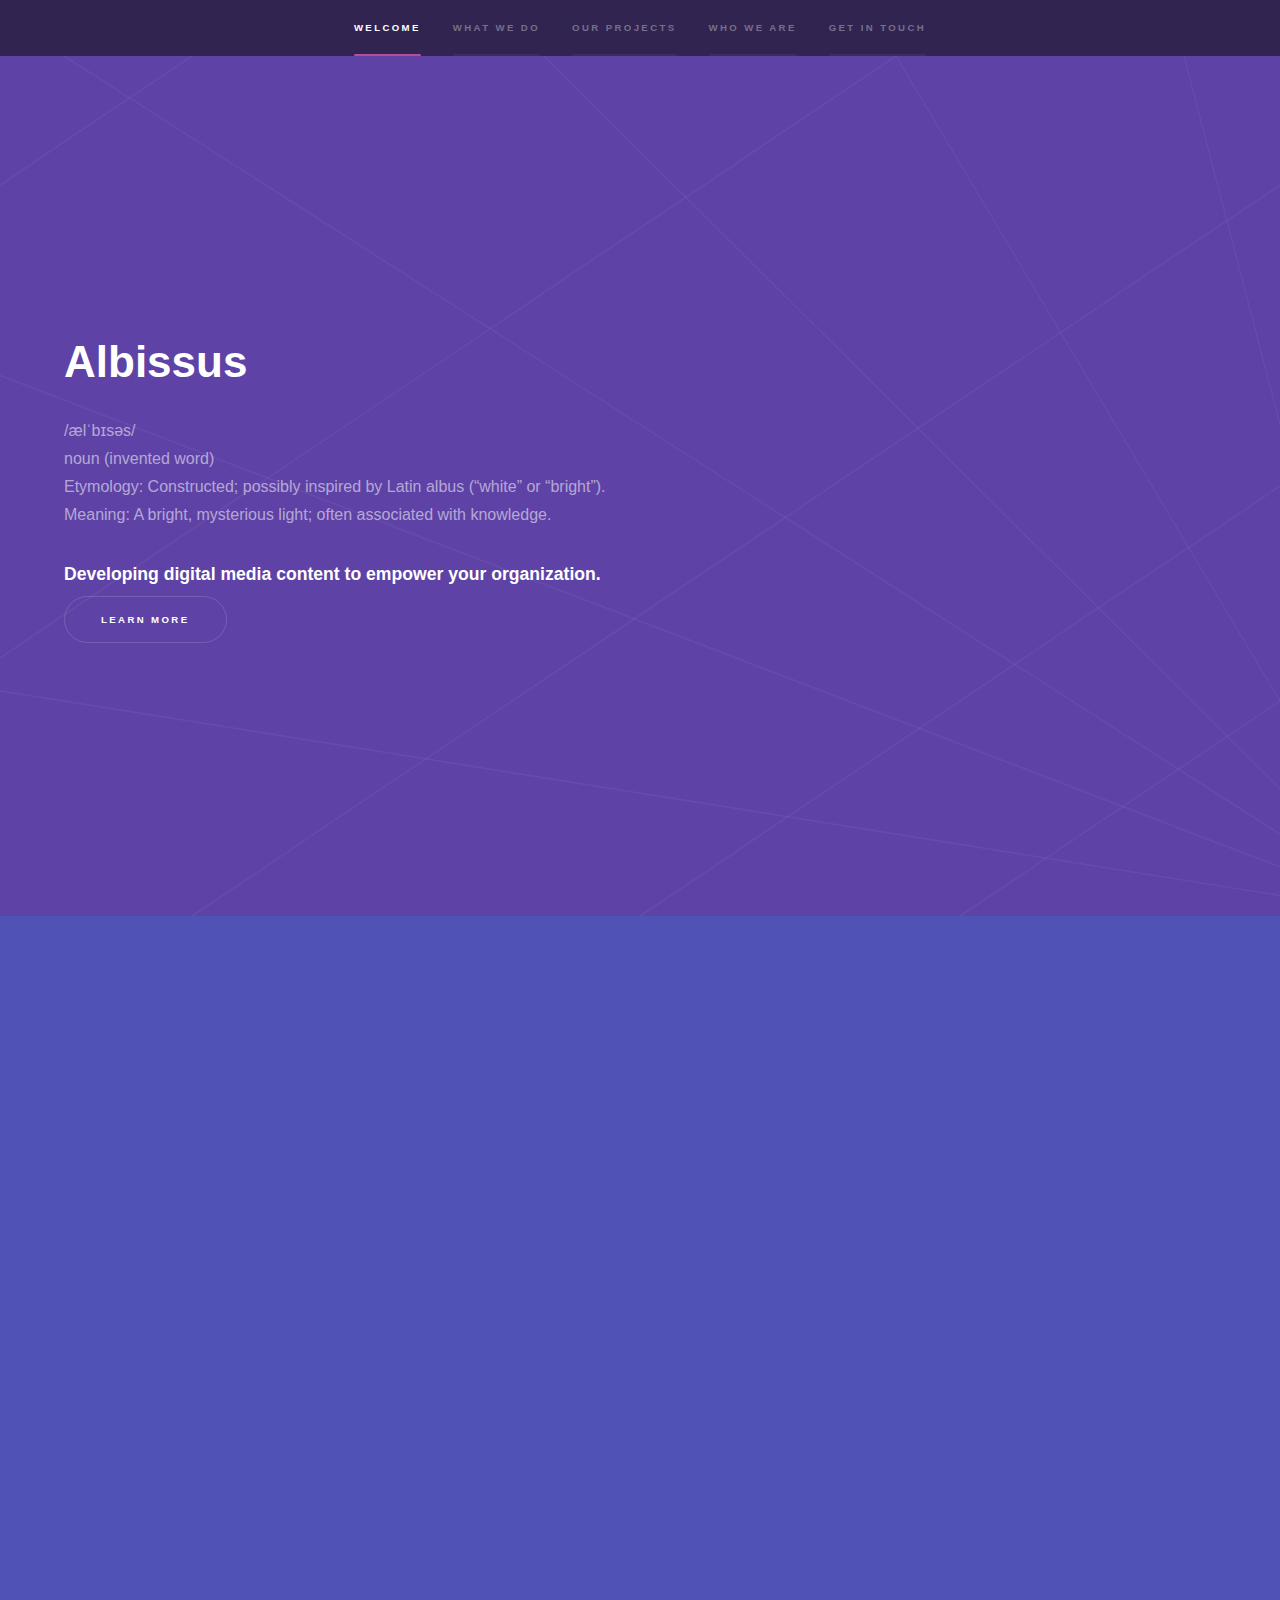
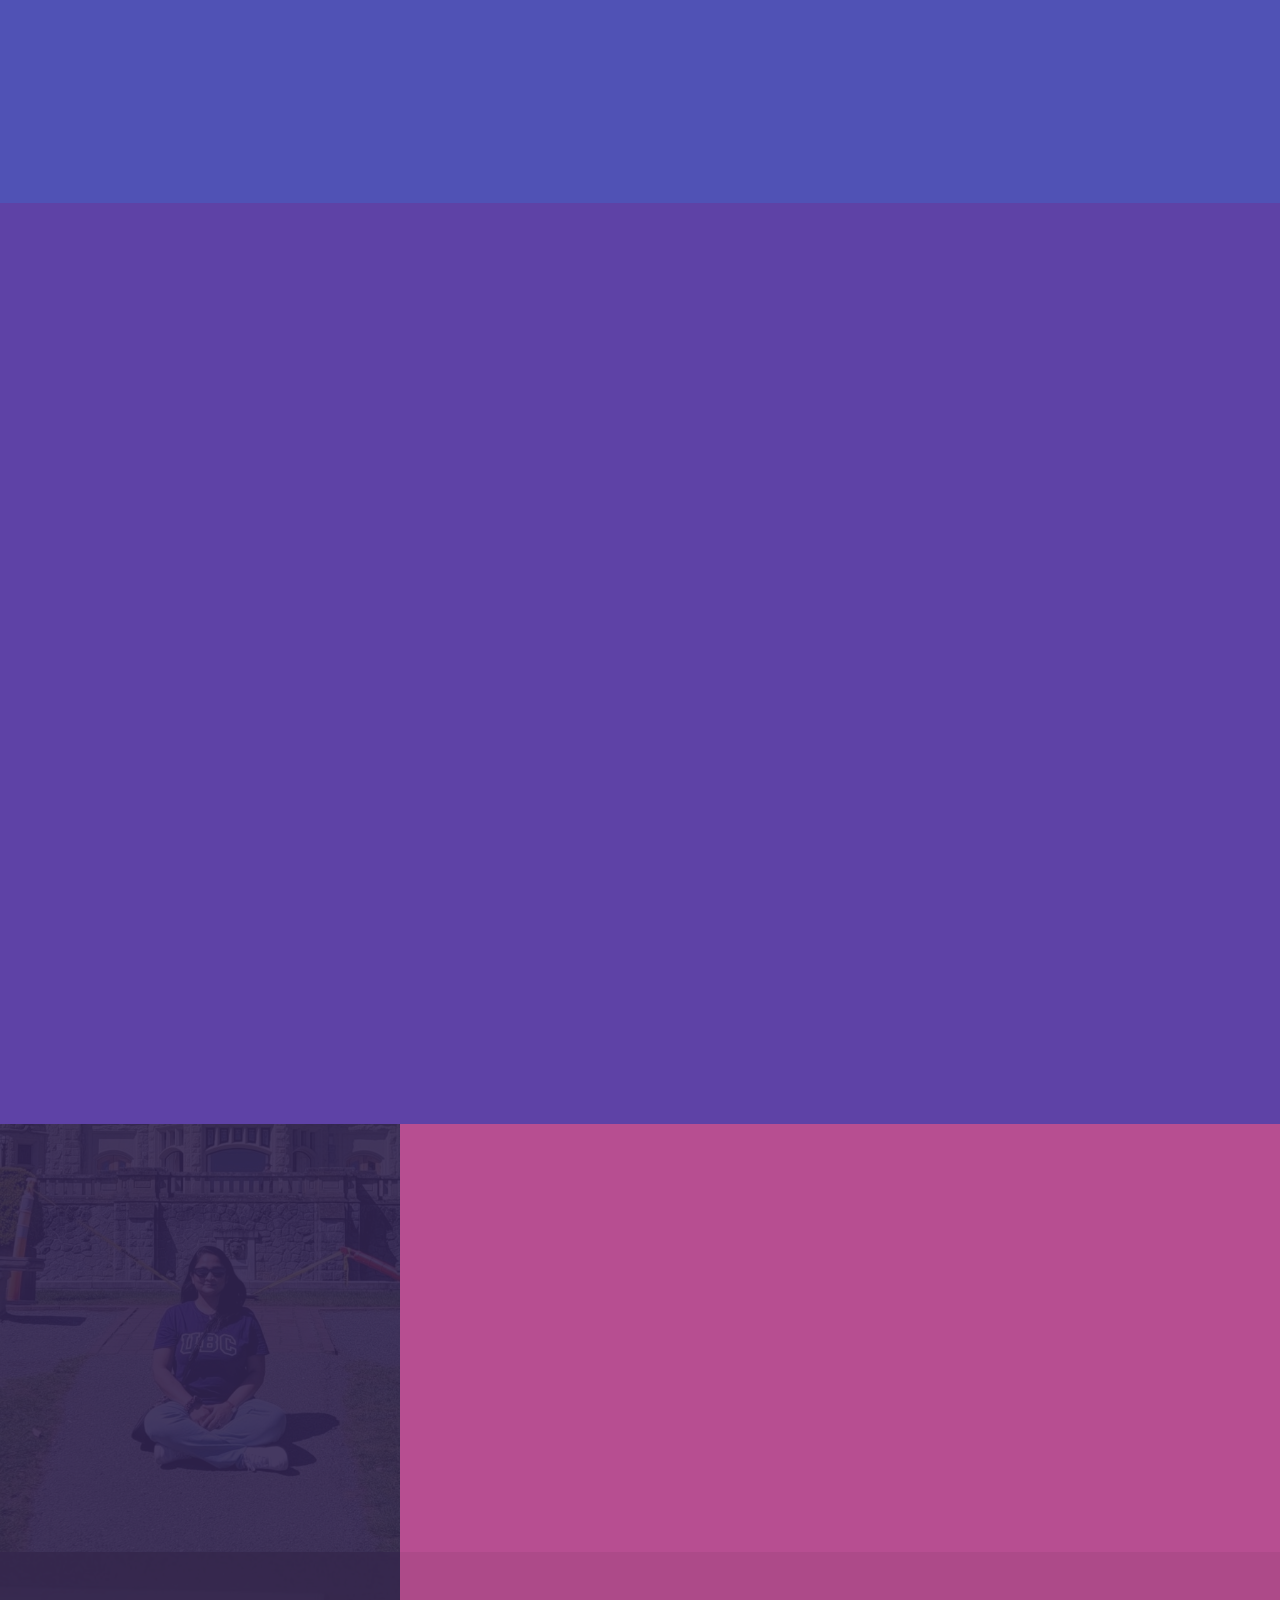
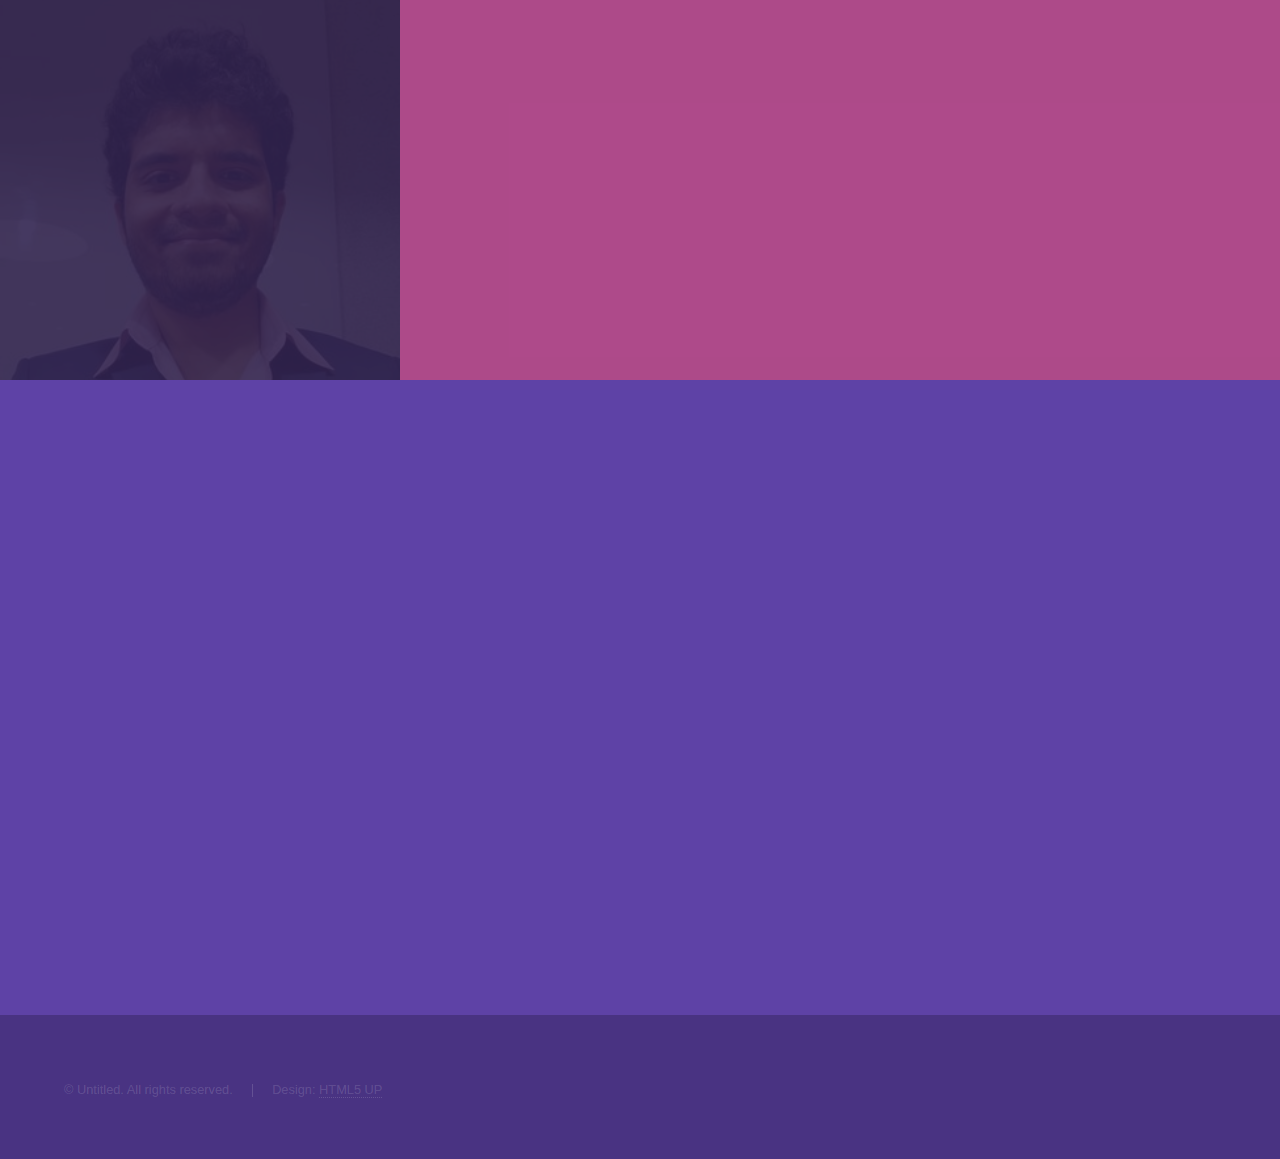
<file: index.html>
<!DOCTYPE HTML>
<!--
	Hyperspace by HTML5 UP
	html5up.net | @ajlkn
	Free for personal and commercial use under the CCA 3.0 license (html5up.net/license)
-->
<html>
	<head>
		<title>Albissus</title>
		<meta charset="utf-8" />
		<meta name="viewport" content="width=device-width, initial-scale=1, user-scalable=no" />
		<link rel="stylesheet" href="assets/css/main.css" />
		<noscript><link rel="stylesheet" href="assets/css/noscript.css" /></noscript>
	</head>
	<body class="is-preload">

		<!-- Sidebar -->
			<section id="sidebar">
				<div class="inner">
					<nav>
						<ul>
							<li><a href="#intro">Welcome</a></li>
							<li><a href="#one">What we do</a></li>
							<li><a href="#two">Our Projects</a></li>
							<li><a href="#three">Who we are</a></li>
							<li><a href="#four">Get in touch</a></li>
						</ul>
					</nav>
				</div>
			</section>

		<!-- Wrapper -->
			<div id="wrapper">

				<!-- Intro -->
					<section id="intro" class="wrapper style1 fullscreen fade-up">
						<div class="inner">
							<h1>Albissus</h1>
							<p>
								/ælˈbɪsəs/ <br>
								noun (invented word) <br>
								Etymology: Constructed; possibly inspired by Latin albus (“white” or “bright”). <br>
								Meaning: A bright, mysterious light; often associated with knowledge. <br>
							</p>

							<h3>Developing digital media content to empower your organization.</h3>
							<ul class="actions">
								<li><a href="#one" class="button scrolly">Learn more</a></li>
							</ul>
						</div>
					</section>

	
				<section id="one" class="wrapper style2 fade-up">
					<div class="inner">
						<h1>What we do</h1>
						<p>We provide a range of services to support your organization's digital media goals. Get in touch to see how we can help take you to the next level!.</p>
						<div class="features">
							<section>
								<span>
									<a class="image"><img src="images/icons8-oculus-rift-100.png" alt="" data-position="top center" /></a>
								</span>
								<h3>VR App Development</h3>
								<p>Phasellus convallis elit id ullam corper amet et pulvinar. Duis aliquam turpis mauris, sed ultricies erat dapibus.</p>
							</section>
							<section>
								<span>
									<a class="image"><img src="images/icons8-web-100.png" alt="" data-position="top center" /></a>
								</span>
								<h3>3D Web App Development</h3>
								<p>Phasellus convallis elit id ullam corper amet et pulvinar. Duis aliquam turpis mauris, sed ultricies erat dapibus.</p>
							</section>
							<section>
								<span>
									<a class="image"><img src="images/icons8-teach-100.png" alt="" data-position="top center" /></a>
								</span>
								<h3>Education</h3>
								<p>Phasellus convallis elit id ullam corper amet et pulvinar. Duis aliquam turpis mauris, sed ultricies erat dapibus.</p>
							</section>
							<section>
								<span>
									<a class="image"><img src="images/icons8-video-100.png" alt="" data-position="top center" /></a>
								</span>
								<h3>Online Video Content</h3>
								<p>Phasellus convallis elit id ullam corper amet et pulvinar. Duis aliquam turpis mauris, sed ultricies erat dapibus.</p>
							</section>																				
							<!--
							<section>
								<span class="icon major fa-gem"></span>
								<h3>Aliquam urna dapibus</h3>
								<p>Phasellus convallis elit id ullam corper amet et pulvinar. Duis aliquam turpis mauris, sed ultricies erat dapibus.</p>
							</section>
							-->
						</div>
						<!--
						<ul class="actions">
							<li><a href="generic.html" class="button">Our Projects</a></li>
						</ul>
						-->

					</div>
				</section>

				<!-- Our Projects -->
				<section id="two" class="wrapper style1 fade-up">
					<div class="inner">
						<h1>Our Projects</h1>
						<p>We provide a range of services to support your organization's digital media goals. Get in touch to see how we can help take you to the next level!.</p>
						<div class="features">
							<section>
								<span>
									<a class="image"><img src="images/icons8-oculus-rift-100.png" alt="" data-position="top center" /></a>
								</span>
								<h3>VR App Development</h3>
								<p>Phasellus convallis elit id ullam corper amet et pulvinar. Duis aliquam turpis mauris, sed ultricies erat dapibus.</p>
							</section>																		
						</div>
						<div class="features">
							<section>
								<span>
									<a class="image"><img src="images/icons8-oculus-rift-100.png" alt="" data-position="top center" /></a>
								</span>
								<h3>VR App Development</h3>
								<p>Phasellus convallis elit id ullam corper amet et pulvinar. Duis aliquam turpis mauris, sed ultricies erat dapibus.</p>
							</section>																		
						</div>
						
					</div>
				</section>



				<section id="three" class="wrapper style3 spotlights">
					<section>
						<a href="#" class="image"><img src="images/tahsina.jpg" alt="" data-position="center center" /></a>
						<div class="content">
							<div class="inner">
								<h2>Tahsina Mahmud</h2>
								<h3>Chief Executive Officer</h3>
								<p>Tahsina brings a sharp legal foundation and hands-on experience in business operations, gained through 4 years in corporate law and working closely with startups and founders. At Albissus, she leads with a focus on strategic growth, lean execution, and building strong relationships across the ecosystem. Her background equips her to navigate complex challenges, streamline operations, and drive the company forward with clarity and intent.</p>
								<ul class="actions">
									<li>
										<a target="_blank" href="https://www.linkedin.com/in/tahsina-mahmud/">
											<i class="fab fa-linkedin fa-2x"></i>
										</a>
									</li>
								</ul>
							</div>
						</div>
					</section>

					<section>
						<a href="#" class="image"><img src="images/atif.jpg" alt="" data-position="top center" /></a>
						<div class="content">
							<div class="inner">
								<h2>Atif Mahmud</h2>
								<h3>Chief Technology Officer</h3>
								<p>Atif Mahmud is a VR/AR engineer and product leader with hands-on experience building immersive solutions for enterprise, education, and training. With a background in spatial computing and data-driven design, he combines technical depth with a strong focus on usability and analytics. At Albissus, he leads on product and innovation, translating complex ideas into impactful, human-centered experiences that solve real-world problems.</p>
								<ul class="actions">
									<li>
										<a target="_blank" href="https://www.linkedin.com/in/atifmmahmud/">
											<i class="fab fa-linkedin fa-2x"></i>
										</a>
									</li>
									<li>
										<a target="_blank" href="https://github.com/atifmmahmud">
											<i class="fab fa-github fa-2x"></i>
										</a>
									</li>
								</ul>
							</div>
						</div>
					</section>
				</section>

				<!-- Three -->
					<section id="four" class="wrapper style1 fade-up">
						<div class="inner">
							<h2>Get in touch</h2>
							<p>We provide a range of services to support your organization's digital media goals. Get in touch to see how we can help take you to the next level!</p>
							<div class="split style1">
								<section>
									<form method="post" action="#">
										<div class="fields">
											<div class="field half">
												<label for="name">Name</label>
												<input type="text" name="name" id="name" />
											</div>
											<div class="field half">
												<label for="email">Email</label>
												<input type="text" name="email" id="email" />
											</div>
											<div class="field">
												<label for="message">Message</label>
												<textarea name="message" id="message" rows="5"></textarea>
											</div>
										</div>
										<ul class="actions">
											<li><a href="" class="button submit">Send Message</a></li>
										</ul>
									</form>
								</section>
								<section>
									<ul class="contact">
										<li>
											<h3>Address</h3>
											<span>12345 Somewhere Road #654<br />
											Nashville, TN 00000-0000<br />
											USA</span>
										</li>
										<li>
											<h3>Email</h3>
											<a href="#">user@untitled.tld</a>
										</li>
										<li>
											<h3>Phone</h3>
											<span>(000) 000-0000</span>
										</li>
										<li>
											<h3>Social</h3>
											<ul class="icons">
												<li><a href="#" class="icon brands fa-twitter"><span class="label">Twitter</span></a></li>
												<li><a href="#" class="icon brands fa-facebook-f"><span class="label">Facebook</span></a></li>
												<li><a href="#" class="icon brands fa-github"><span class="label">GitHub</span></a></li>
												<li><a href="#" class="icon brands fa-instagram"><span class="label">Instagram</span></a></li>
												<li><a href="#" class="icon brands fa-linkedin-in"><span class="label">LinkedIn</span></a></li>
											</ul>
										</li>
									</ul>
								</section>
							</div>
						</div>
					</section>

			</div>

		<!-- Footer -->
			<footer id="footer" class="wrapper style1-alt">
				<div class="inner">
					<ul class="menu">
						<li>&copy; Untitled. All rights reserved.</li><li>Design: <a href="http://html5up.net">HTML5 UP</a></li>
					</ul>
				</div>
			</footer>

		<!-- Scripts -->
			<script src="assets/js/jquery.min.js"></script>
			<script src="assets/js/jquery.scrollex.min.js"></script>
			<script src="assets/js/jquery.scrolly.min.js"></script>
			<script src="assets/js/browser.min.js"></script>
			<script src="assets/js/breakpoints.min.js"></script>
			<script src="assets/js/util.js"></script>
			<script src="assets/js/main.js"></script>

	</body>
</html>
</file>
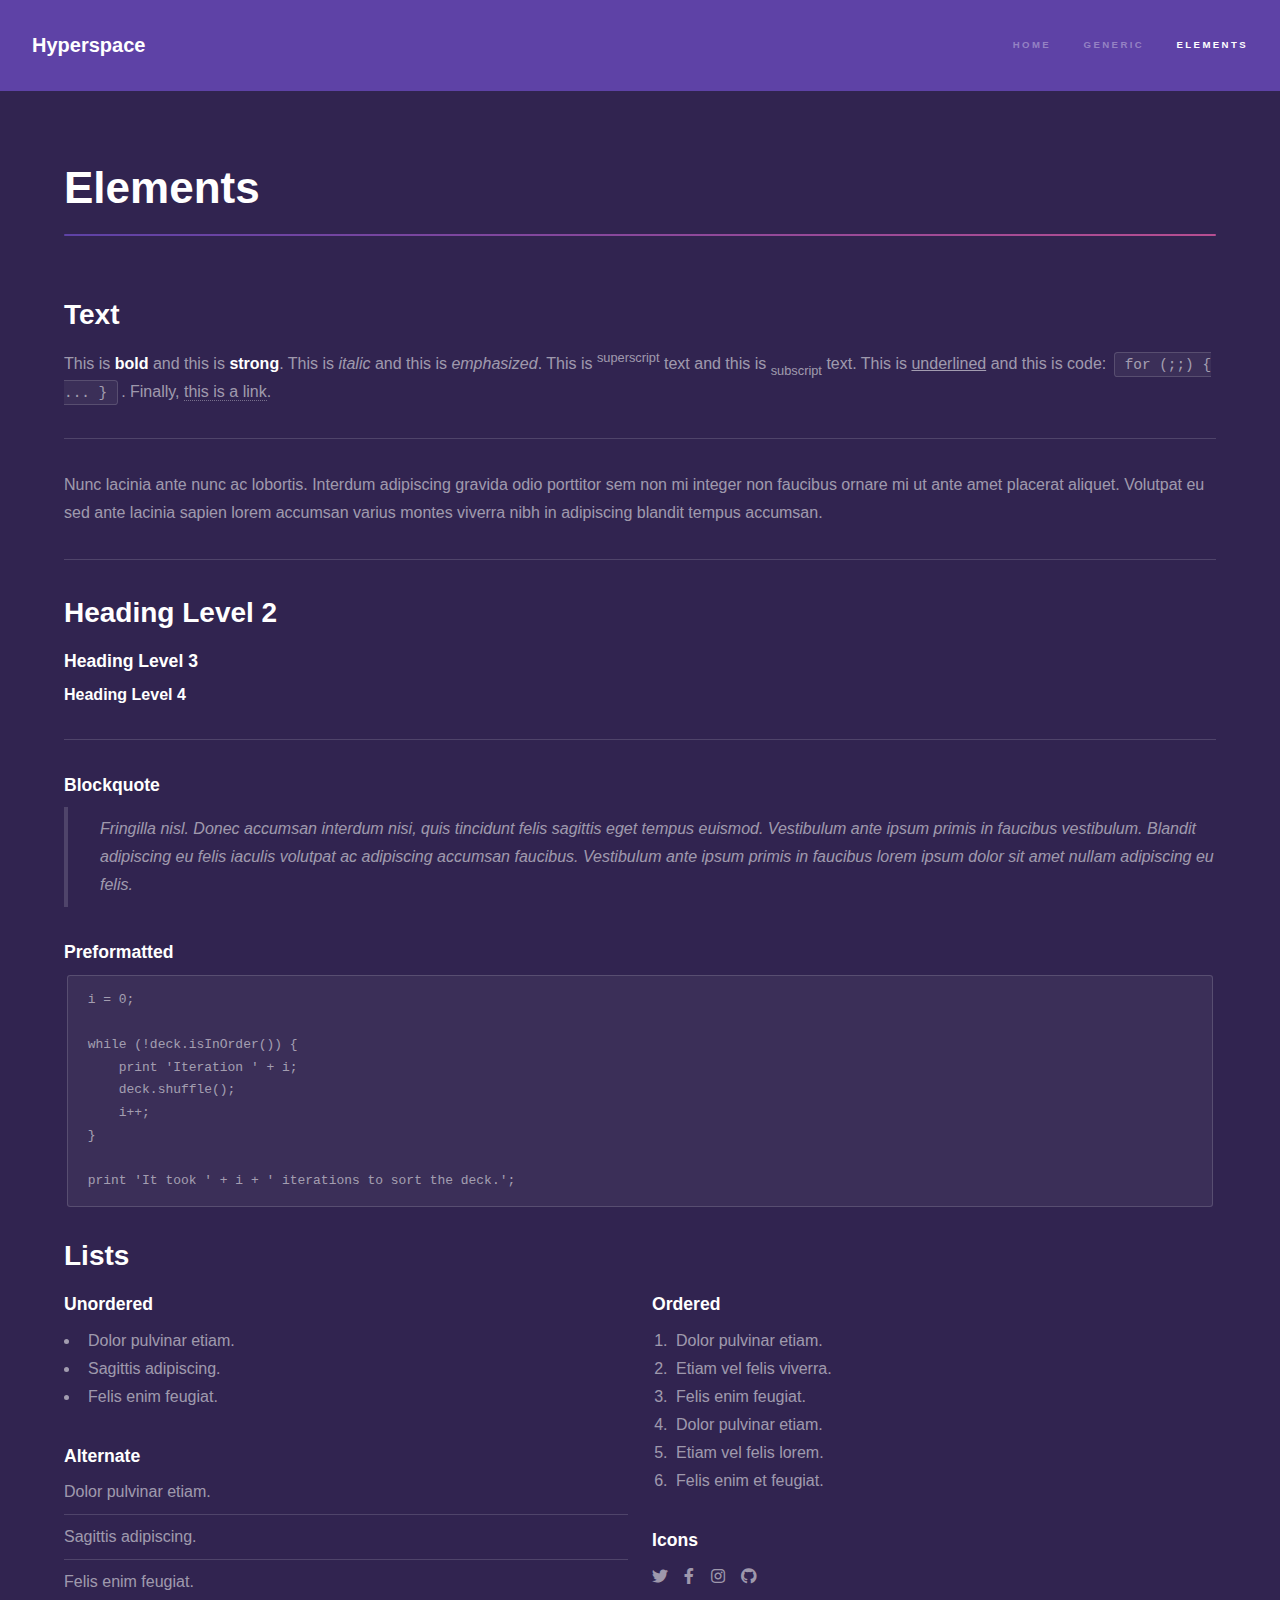
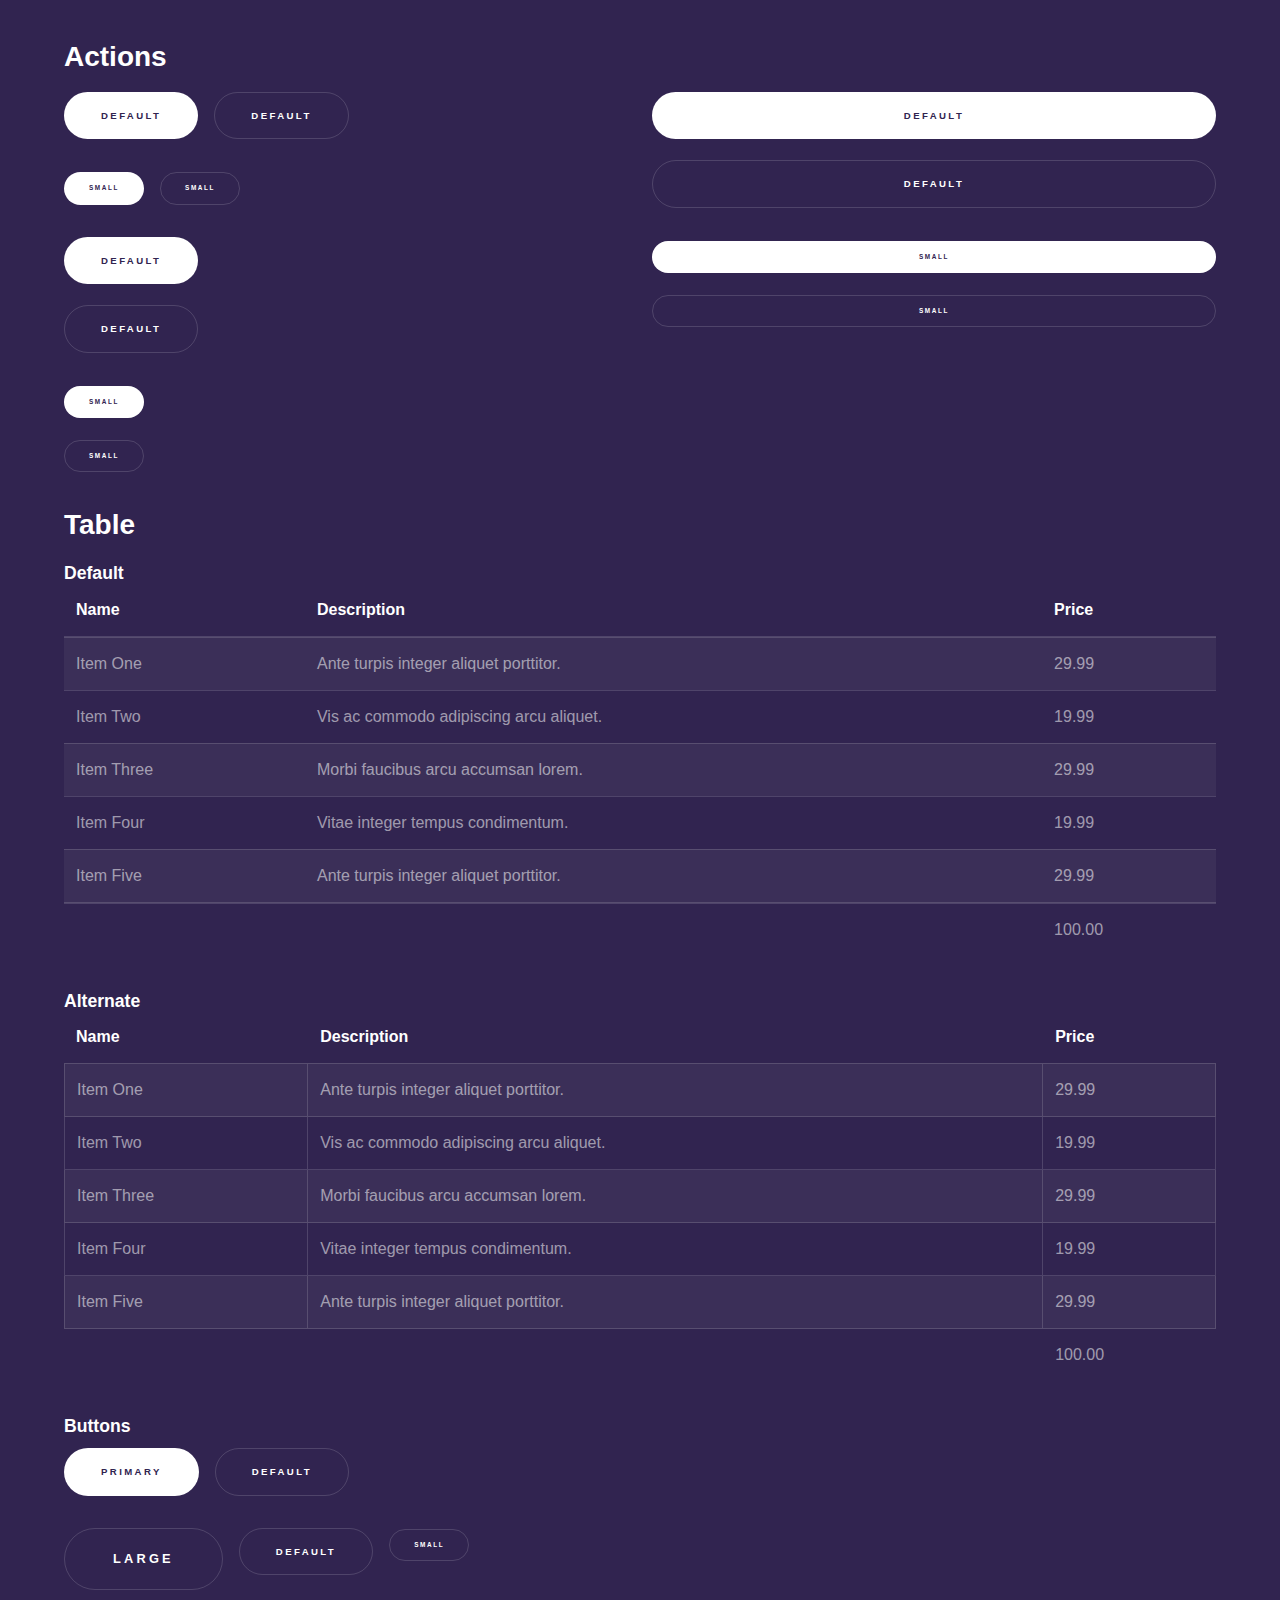
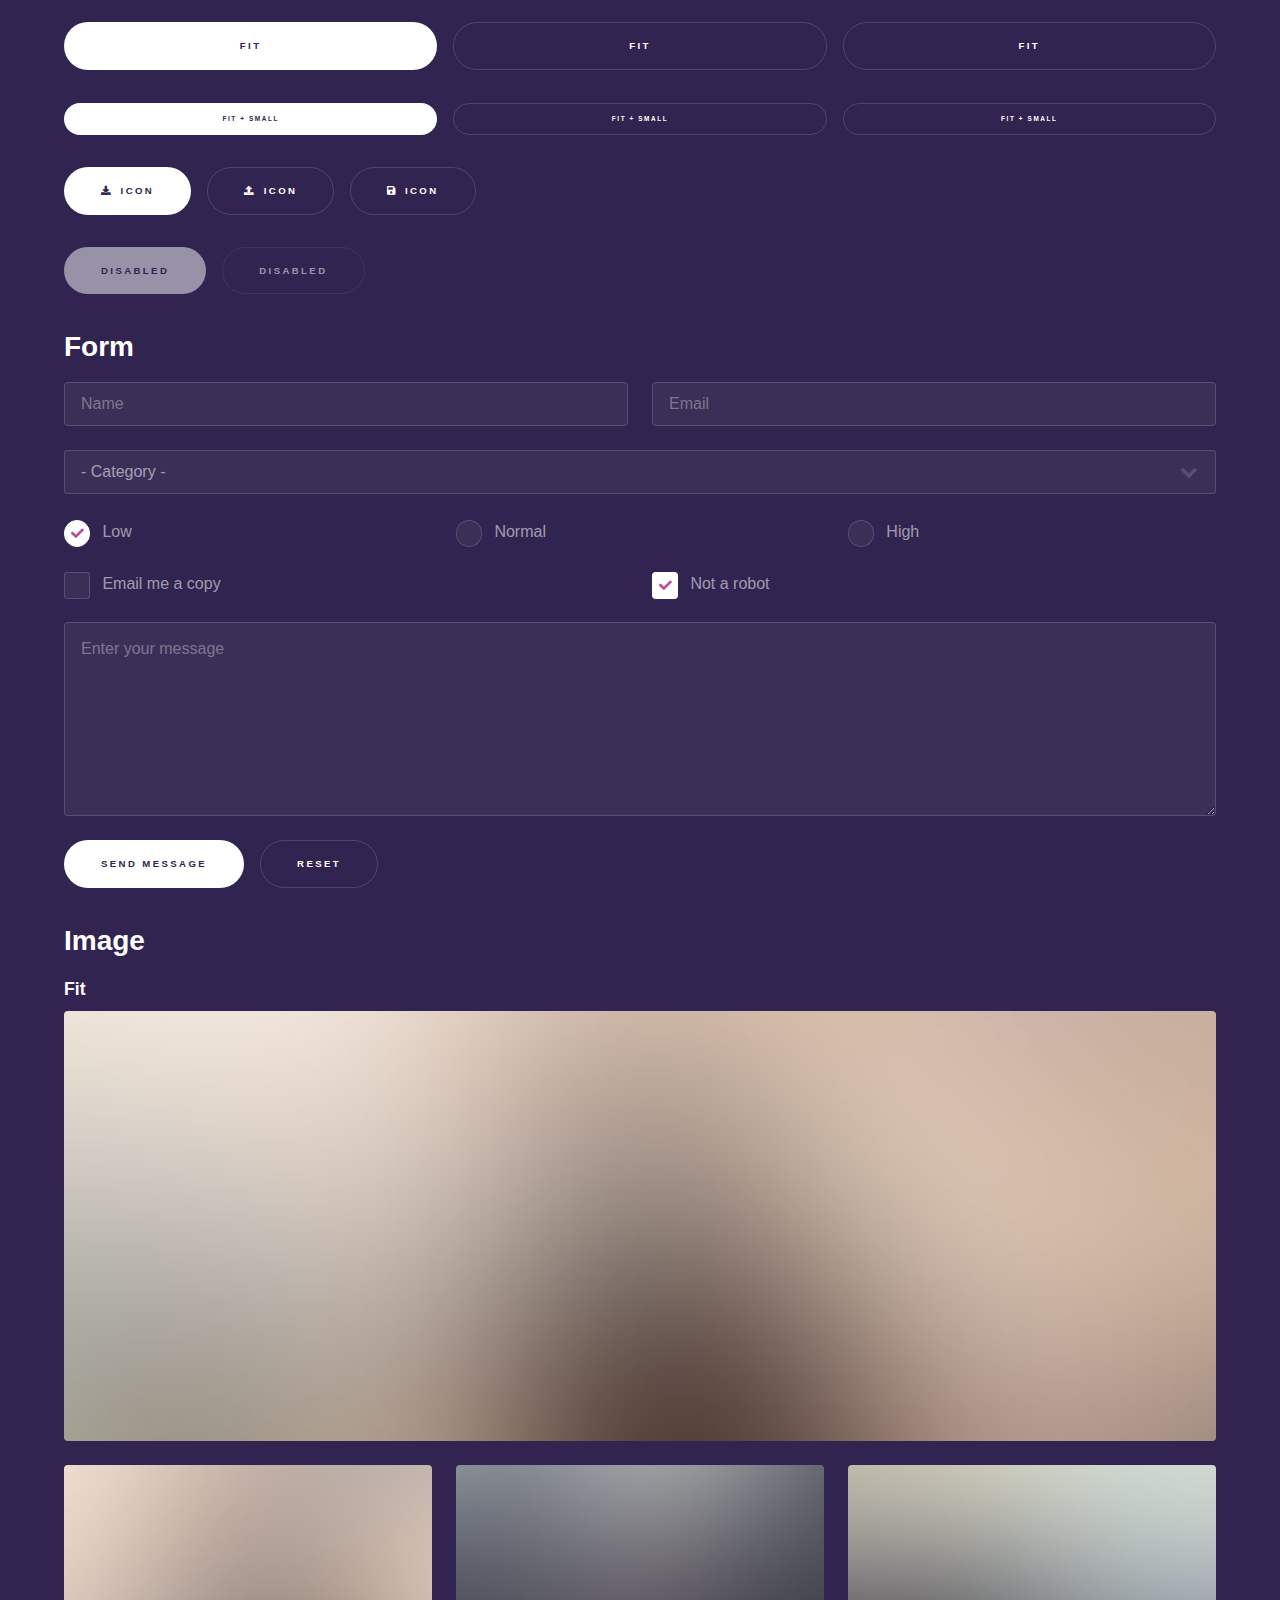
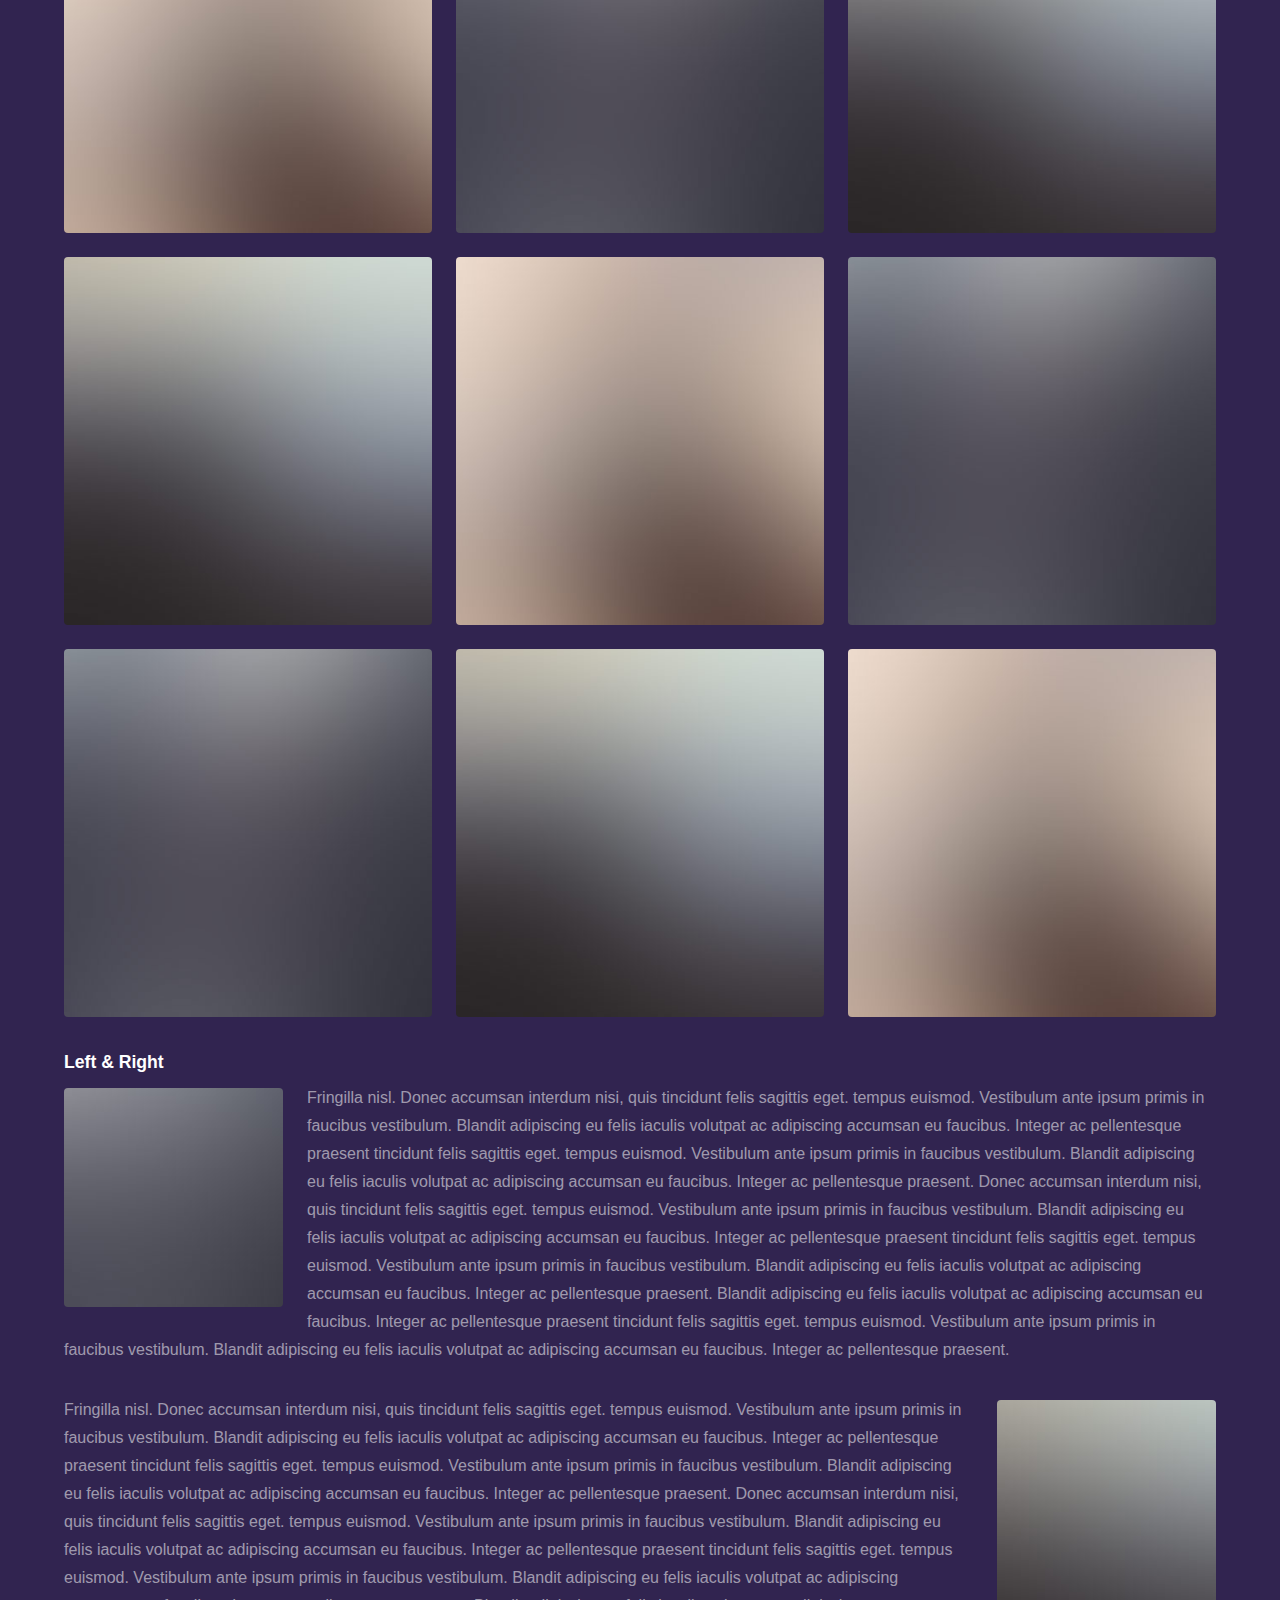
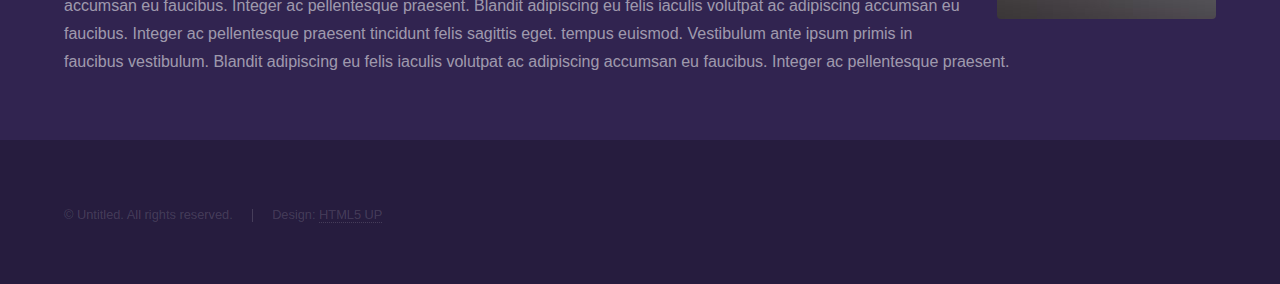
<file: elements.html>
<!DOCTYPE HTML>
<!--
	Hyperspace by HTML5 UP
	html5up.net | @ajlkn
	Free for personal and commercial use under the CCA 3.0 license (html5up.net/license)
-->
<html>
	<head>
		<title>Elements - Hyperspace by HTML5 UP</title>
		<meta charset="utf-8" />
		<meta name="viewport" content="width=device-width, initial-scale=1, user-scalable=no" />
		<link rel="stylesheet" href="assets/css/main.css" />
		<noscript><link rel="stylesheet" href="assets/css/noscript.css" /></noscript>
	</head>
	<body class="is-preload">

		<!-- Header -->
			<header id="header">
				<a href="index.html" class="title">Hyperspace</a>
				<nav>
					<ul>
						<li><a href="index.html">Home</a></li>
						<li><a href="generic.html">Generic</a></li>
						<li><a href="elements.html"  class="active">Elements</a></li>
					</ul>
				</nav>
			</header>

		<!-- Wrapper -->
			<div id="wrapper">

				<!-- Main -->
					<section id="main" class="wrapper">
						<div class="inner">
							<h1 class="major">Elements</h1>

							<!-- Text -->
								<section>
									<h2>Text</h2>
									<p>This is <b>bold</b> and this is <strong>strong</strong>. This is <i>italic</i> and this is <em>emphasized</em>.
									This is <sup>superscript</sup> text and this is <sub>subscript</sub> text.
									This is <u>underlined</u> and this is code: <code>for (;;) { ... }</code>. Finally, <a href="#">this is a link</a>.</p>
									<hr />
									<p>Nunc lacinia ante nunc ac lobortis. Interdum adipiscing gravida odio porttitor sem non mi integer non faucibus ornare mi ut ante amet placerat aliquet. Volutpat eu sed ante lacinia sapien lorem accumsan varius montes viverra nibh in adipiscing blandit tempus accumsan.</p>
									<hr />
									<h2>Heading Level 2</h2>
									<h3>Heading Level 3</h3>
									<h4>Heading Level 4</h4>
									<hr />
									<h3>Blockquote</h3>
									<blockquote>Fringilla nisl. Donec accumsan interdum nisi, quis tincidunt felis sagittis eget tempus euismod. Vestibulum ante ipsum primis in faucibus vestibulum. Blandit adipiscing eu felis iaculis volutpat ac adipiscing accumsan faucibus. Vestibulum ante ipsum primis in faucibus lorem ipsum dolor sit amet nullam adipiscing eu felis.</blockquote>
									<h3>Preformatted</h3>
									<pre><code>i = 0;

while (!deck.isInOrder()) {
    print 'Iteration ' + i;
    deck.shuffle();
    i++;
}

print 'It took ' + i + ' iterations to sort the deck.';</code></pre>
								</section>

							<!-- Lists -->
								<section>
									<h2>Lists</h2>
									<div class="row">
										<div class="col-6 col-12-medium">
											<h3>Unordered</h3>
											<ul>
												<li>Dolor pulvinar etiam.</li>
												<li>Sagittis adipiscing.</li>
												<li>Felis enim feugiat.</li>
											</ul>
											<h3>Alternate</h3>
											<ul class="alt">
												<li>Dolor pulvinar etiam.</li>
												<li>Sagittis adipiscing.</li>
												<li>Felis enim feugiat.</li>
											</ul>
										</div>
										<div class="col-6 col-12-medium">
											<h3>Ordered</h3>
											<ol>
												<li>Dolor pulvinar etiam.</li>
												<li>Etiam vel felis viverra.</li>
												<li>Felis enim feugiat.</li>
												<li>Dolor pulvinar etiam.</li>
												<li>Etiam vel felis lorem.</li>
												<li>Felis enim et feugiat.</li>
											</ol>
											<h3>Icons</h3>
											<ul class="icons">
												<li><a href="#" class="icon brands fa-twitter"><span class="label">Twitter</span></a></li>
												<li><a href="#" class="icon brands fa-facebook-f"><span class="label">Facebook</span></a></li>
												<li><a href="#" class="icon brands fa-instagram"><span class="label">Instagram</span></a></li>
												<li><a href="#" class="icon brands fa-github"><span class="label">Github</span></a></li>
											</ul>
										</div>
									</div>
									<h2>Actions</h2>
									<div class="row">
										<div class="col-6 col-12-medium">
											<ul class="actions">
												<li><a href="#" class="button primary">Default</a></li>
												<li><a href="#" class="button">Default</a></li>
											</ul>
											<ul class="actions small">
												<li><a href="#" class="button primary small">Small</a></li>
												<li><a href="#" class="button small">Small</a></li>
											</ul>
											<ul class="actions stacked">
												<li><a href="#" class="button primary">Default</a></li>
												<li><a href="#" class="button">Default</a></li>
											</ul>
											<ul class="actions stacked">
												<li><a href="#" class="button primary small">Small</a></li>
												<li><a href="#" class="button small">Small</a></li>
											</ul>
										</div>
										<div class="col-6 col-12-medium">
											<ul class="actions stacked">
												<li><a href="#" class="button primary fit">Default</a></li>
												<li><a href="#" class="button fit">Default</a></li>
											</ul>
											<ul class="actions stacked">
												<li><a href="#" class="button primary small fit">Small</a></li>
												<li><a href="#" class="button small fit">Small</a></li>
											</ul>
										</div>
									</div>
								</section>

							<!-- Table -->
								<section>
									<h2>Table</h2>
									<h3>Default</h3>
									<div class="table-wrapper">
										<table>
											<thead>
												<tr>
													<th>Name</th>
													<th>Description</th>
													<th>Price</th>
												</tr>
											</thead>
											<tbody>
												<tr>
													<td>Item One</td>
													<td>Ante turpis integer aliquet porttitor.</td>
													<td>29.99</td>
												</tr>
												<tr>
													<td>Item Two</td>
													<td>Vis ac commodo adipiscing arcu aliquet.</td>
													<td>19.99</td>
												</tr>
												<tr>
													<td>Item Three</td>
													<td> Morbi faucibus arcu accumsan lorem.</td>
													<td>29.99</td>
												</tr>
												<tr>
													<td>Item Four</td>
													<td>Vitae integer tempus condimentum.</td>
													<td>19.99</td>
												</tr>
												<tr>
													<td>Item Five</td>
													<td>Ante turpis integer aliquet porttitor.</td>
													<td>29.99</td>
												</tr>
											</tbody>
											<tfoot>
												<tr>
													<td colspan="2"></td>
													<td>100.00</td>
												</tr>
											</tfoot>
										</table>
									</div>

									<h3>Alternate</h3>
									<div class="table-wrapper">
										<table class="alt">
											<thead>
												<tr>
													<th>Name</th>
													<th>Description</th>
													<th>Price</th>
												</tr>
											</thead>
											<tbody>
												<tr>
													<td>Item One</td>
													<td>Ante turpis integer aliquet porttitor.</td>
													<td>29.99</td>
												</tr>
												<tr>
													<td>Item Two</td>
													<td>Vis ac commodo adipiscing arcu aliquet.</td>
													<td>19.99</td>
												</tr>
												<tr>
													<td>Item Three</td>
													<td> Morbi faucibus arcu accumsan lorem.</td>
													<td>29.99</td>
												</tr>
												<tr>
													<td>Item Four</td>
													<td>Vitae integer tempus condimentum.</td>
													<td>19.99</td>
												</tr>
												<tr>
													<td>Item Five</td>
													<td>Ante turpis integer aliquet porttitor.</td>
													<td>29.99</td>
												</tr>
											</tbody>
											<tfoot>
												<tr>
													<td colspan="2"></td>
													<td>100.00</td>
												</tr>
											</tfoot>
										</table>
									</div>
								</section>

							<!-- Buttons -->
								<section>
									<h3>Buttons</h3>
									<ul class="actions">
										<li><a href="#" class="button primary">Primary</a></li>
										<li><a href="#" class="button">Default</a></li>
									</ul>
									<ul class="actions">
										<li><a href="#" class="button large">Large</a></li>
										<li><a href="#" class="button">Default</a></li>
										<li><a href="#" class="button small">Small</a></li>
									</ul>
									<ul class="actions fit">
										<li><a href="#" class="button primary fit">Fit</a></li>
										<li><a href="#" class="button fit">Fit</a></li>
										<li><a href="#" class="button fit">Fit</a></li>
									</ul>
									<ul class="actions fit small">
										<li><a href="#" class="button primary fit small">Fit + Small</a></li>
										<li><a href="#" class="button fit small">Fit + Small</a></li>
										<li><a href="#" class="button fit small">Fit + Small</a></li>
									</ul>
									<ul class="actions">
										<li><a href="#" class="button primary icon solid fa-download">Icon</a></li>
										<li><a href="#" class="button icon solid fa-upload">Icon</a></li>
										<li><a href="#" class="button icon solid fa-save">Icon</a></li>
									</ul>
									<ul class="actions">
										<li><span class="button primary disabled">Disabled</span></li>
										<li><span class="button disabled">Disabled</span></li>
									</ul>
								</section>

							<!-- Form -->
								<section>
									<h2>Form</h2>
									<form method="post" action="#">
										<div class="row gtr-uniform">
											<div class="col-6 col-12-xsmall">
												<input type="text" name="demo-name" id="demo-name" value="" placeholder="Name" />
											</div>
											<div class="col-6 col-12-xsmall">
												<input type="email" name="demo-email" id="demo-email" value="" placeholder="Email" />
											</div>
											<div class="col-12">
												<select name="demo-category" id="demo-category">
													<option value="">- Category -</option>
													<option value="1">Manufacturing</option>
													<option value="1">Shipping</option>
													<option value="1">Administration</option>
													<option value="1">Human Resources</option>
												</select>
											</div>
											<div class="col-4 col-12-small">
												<input type="radio" id="demo-priority-low" name="demo-priority" checked>
												<label for="demo-priority-low">Low</label>
											</div>
											<div class="col-4 col-12-small">
												<input type="radio" id="demo-priority-normal" name="demo-priority">
												<label for="demo-priority-normal">Normal</label>
											</div>
											<div class="col-4 col-12-small">
												<input type="radio" id="demo-priority-high" name="demo-priority">
												<label for="demo-priority-high">High</label>
											</div>
											<div class="col-6 col-12-small">
												<input type="checkbox" id="demo-copy" name="demo-copy">
												<label for="demo-copy">Email me a copy</label>
											</div>
											<div class="col-6 col-12-small">
												<input type="checkbox" id="demo-human" name="demo-human" checked>
												<label for="demo-human">Not a robot</label>
											</div>
											<div class="col-12">
												<textarea name="demo-message" id="demo-message" placeholder="Enter your message" rows="6"></textarea>
											</div>
											<div class="col-12">
												<ul class="actions">
													<li><input type="submit" value="Send Message" class="primary" /></li>
													<li><input type="reset" value="Reset" /></li>
												</ul>
											</div>
										</div>
									</form>
								</section>

							<!-- Image -->
								<section>
									<h2>Image</h2>
									<h3>Fit</h3>
									<div class="box alt">
										<div class="row gtr-uniform">
											<div class="col-12"><span class="image fit"><img src="images/pic04.jpg" alt="" /></span></div>
											<div class="col-4"><span class="image fit"><img src="images/pic01.jpg" alt="" /></span></div>
											<div class="col-4"><span class="image fit"><img src="images/pic02.jpg" alt="" /></span></div>
											<div class="col-4"><span class="image fit"><img src="images/pic03.jpg" alt="" /></span></div>
											<div class="col-4"><span class="image fit"><img src="images/pic03.jpg" alt="" /></span></div>
											<div class="col-4"><span class="image fit"><img src="images/pic01.jpg" alt="" /></span></div>
											<div class="col-4"><span class="image fit"><img src="images/pic02.jpg" alt="" /></span></div>
											<div class="col-4"><span class="image fit"><img src="images/pic02.jpg" alt="" /></span></div>
											<div class="col-4"><span class="image fit"><img src="images/pic03.jpg" alt="" /></span></div>
											<div class="col-4"><span class="image fit"><img src="images/pic01.jpg" alt="" /></span></div>
										</div>
									</div>
									<h3>Left &amp; Right</h3>
									<p><span class="image left"><img src="images/pic05.jpg" alt="" /></span>Fringilla nisl. Donec accumsan interdum nisi, quis tincidunt felis sagittis eget. tempus euismod. Vestibulum ante ipsum primis in faucibus vestibulum. Blandit adipiscing eu felis iaculis volutpat ac adipiscing accumsan eu faucibus. Integer ac pellentesque praesent tincidunt felis sagittis eget. tempus euismod. Vestibulum ante ipsum primis in faucibus vestibulum. Blandit adipiscing eu felis iaculis volutpat ac adipiscing accumsan eu faucibus. Integer ac pellentesque praesent. Donec accumsan interdum nisi, quis tincidunt felis sagittis eget. tempus euismod. Vestibulum ante ipsum primis in faucibus vestibulum. Blandit adipiscing eu felis iaculis volutpat ac adipiscing accumsan eu faucibus. Integer ac pellentesque praesent tincidunt felis sagittis eget. tempus euismod. Vestibulum ante ipsum primis in faucibus vestibulum. Blandit adipiscing eu felis iaculis volutpat ac adipiscing accumsan eu faucibus. Integer ac pellentesque praesent. Blandit adipiscing eu felis iaculis volutpat ac adipiscing accumsan eu faucibus. Integer ac pellentesque praesent tincidunt felis sagittis eget. tempus euismod. Vestibulum ante ipsum primis in faucibus vestibulum. Blandit adipiscing eu felis iaculis volutpat ac adipiscing accumsan eu faucibus. Integer ac pellentesque praesent.</p>
									<p><span class="image right"><img src="images/pic06.jpg" alt="" /></span>Fringilla nisl. Donec accumsan interdum nisi, quis tincidunt felis sagittis eget. tempus euismod. Vestibulum ante ipsum primis in faucibus vestibulum. Blandit adipiscing eu felis iaculis volutpat ac adipiscing accumsan eu faucibus. Integer ac pellentesque praesent tincidunt felis sagittis eget. tempus euismod. Vestibulum ante ipsum primis in faucibus vestibulum. Blandit adipiscing eu felis iaculis volutpat ac adipiscing accumsan eu faucibus. Integer ac pellentesque praesent. Donec accumsan interdum nisi, quis tincidunt felis sagittis eget. tempus euismod. Vestibulum ante ipsum primis in faucibus vestibulum. Blandit adipiscing eu felis iaculis volutpat ac adipiscing accumsan eu faucibus. Integer ac pellentesque praesent tincidunt felis sagittis eget. tempus euismod. Vestibulum ante ipsum primis in faucibus vestibulum. Blandit adipiscing eu felis iaculis volutpat ac adipiscing accumsan eu faucibus. Integer ac pellentesque praesent. Blandit adipiscing eu felis iaculis volutpat ac adipiscing accumsan eu faucibus. Integer ac pellentesque praesent tincidunt felis sagittis eget. tempus euismod. Vestibulum ante ipsum primis in faucibus vestibulum. Blandit adipiscing eu felis iaculis volutpat ac adipiscing accumsan eu faucibus. Integer ac pellentesque praesent.</p>
								</section>

						</div>
					</section>

			</div>

		<!-- Footer -->
			<footer id="footer" class="wrapper alt">
				<div class="inner">
					<ul class="menu">
						<li>&copy; Untitled. All rights reserved.</li><li>Design: <a href="http://html5up.net">HTML5 UP</a></li>
					</ul>
				</div>
			</footer>

		<!-- Scripts -->
			<script src="assets/js/jquery.min.js"></script>
			<script src="assets/js/jquery.scrollex.min.js"></script>
			<script src="assets/js/jquery.scrolly.min.js"></script>
			<script src="assets/js/browser.min.js"></script>
			<script src="assets/js/breakpoints.min.js"></script>
			<script src="assets/js/util.js"></script>
			<script src="assets/js/main.js"></script>

	</body>
</html>
</file>
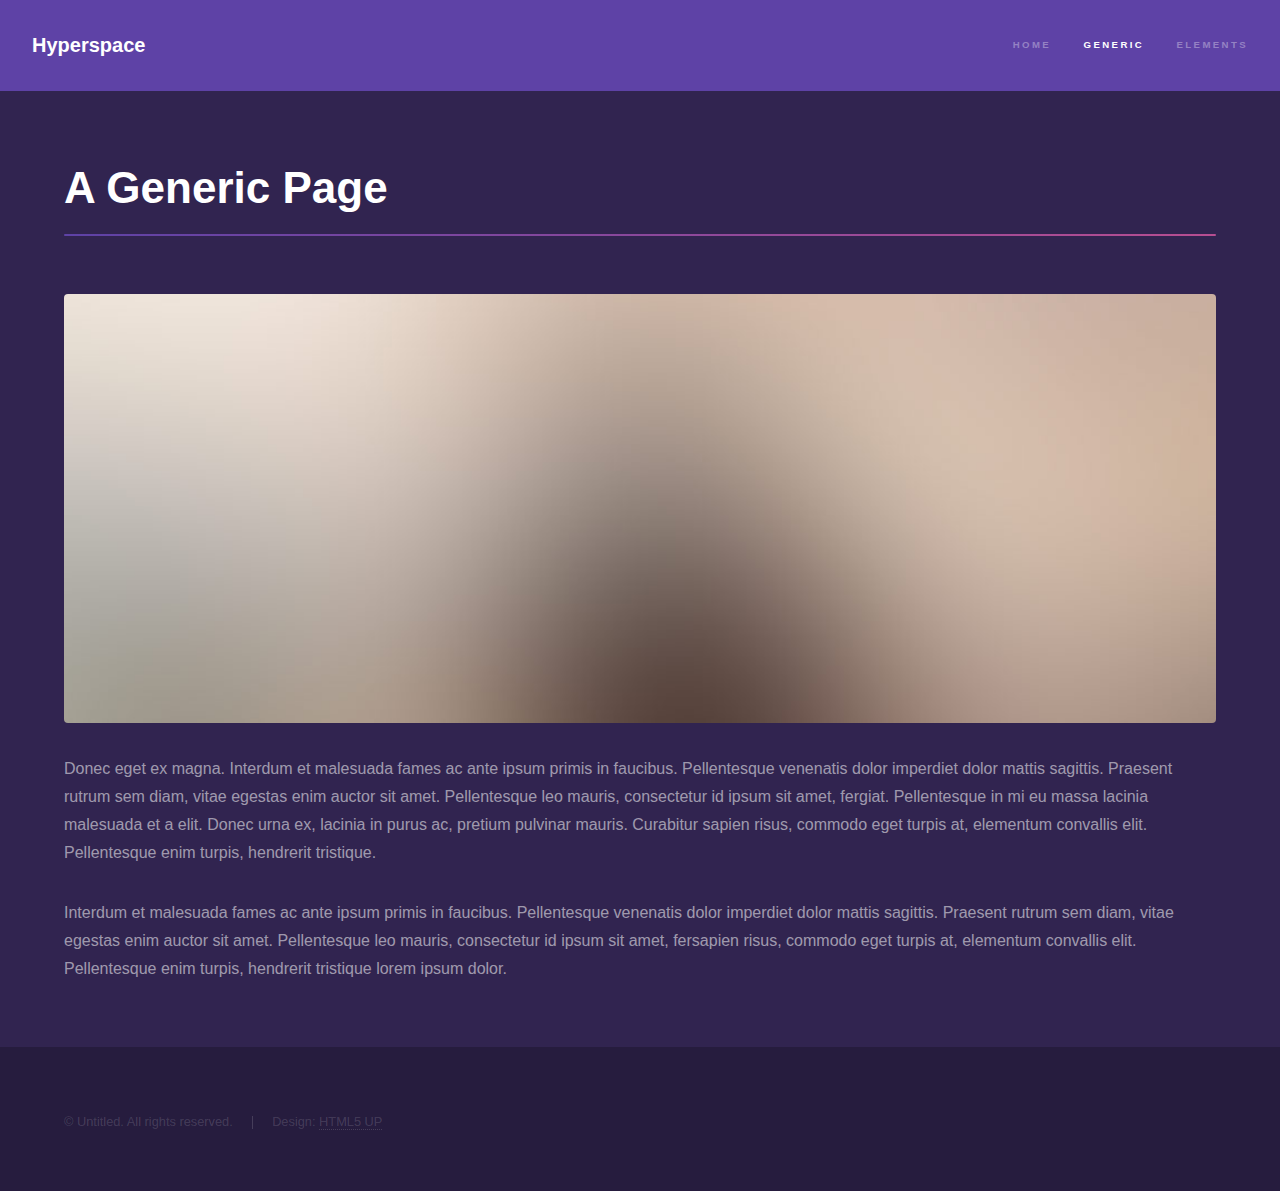
<file: generic.html>
<!DOCTYPE HTML>
<!--
	Hyperspace by HTML5 UP
	html5up.net | @ajlkn
	Free for personal and commercial use under the CCA 3.0 license (html5up.net/license)
-->
<html>
	<head>
		<title>Generic - Hyperspace by HTML5 UP</title>
		<meta charset="utf-8" />
		<meta name="viewport" content="width=device-width, initial-scale=1, user-scalable=no" />
		<link rel="stylesheet" href="assets/css/main.css" />
		<noscript><link rel="stylesheet" href="assets/css/noscript.css" /></noscript>
	</head>
	<body class="is-preload">

		<!-- Header -->
			<header id="header">
				<a href="index.html" class="title">Hyperspace</a>
				<nav>
					<ul>
						<li><a href="index.html">Home</a></li>
						<li><a href="generic.html" class="active">Generic</a></li>
						<li><a href="elements.html">Elements</a></li>
					</ul>
				</nav>
			</header>

		<!-- Wrapper -->
			<div id="wrapper">

				<!-- Main -->
					<section id="main" class="wrapper">
						<div class="inner">
							<h1 class="major">A Generic Page</h1>
							<span class="image fit"><img src="images/pic04.jpg" alt="" /></span>
							<p>Donec eget ex magna. Interdum et malesuada fames ac ante ipsum primis in faucibus. Pellentesque venenatis dolor imperdiet dolor mattis sagittis. Praesent rutrum sem diam, vitae egestas enim auctor sit amet. Pellentesque leo mauris, consectetur id ipsum sit amet, fergiat. Pellentesque in mi eu massa lacinia malesuada et a elit. Donec urna ex, lacinia in purus ac, pretium pulvinar mauris. Curabitur sapien risus, commodo eget turpis at, elementum convallis elit. Pellentesque enim turpis, hendrerit tristique.</p>
							<p>Interdum et malesuada fames ac ante ipsum primis in faucibus. Pellentesque venenatis dolor imperdiet dolor mattis sagittis. Praesent rutrum sem diam, vitae egestas enim auctor sit amet. Pellentesque leo mauris, consectetur id ipsum sit amet, fersapien risus, commodo eget turpis at, elementum convallis elit. Pellentesque enim turpis, hendrerit tristique lorem ipsum dolor.</p>
						</div>
					</section>

			</div>

		<!-- Footer -->
			<footer id="footer" class="wrapper alt">
				<div class="inner">
					<ul class="menu">
						<li>&copy; Untitled. All rights reserved.</li><li>Design: <a href="http://html5up.net">HTML5 UP</a></li>
					</ul>
				</div>
			</footer>

		<!-- Scripts -->
			<script src="assets/js/jquery.min.js"></script>
			<script src="assets/js/jquery.scrollex.min.js"></script>
			<script src="assets/js/jquery.scrolly.min.js"></script>
			<script src="assets/js/browser.min.js"></script>
			<script src="assets/js/breakpoints.min.js"></script>
			<script src="assets/js/util.js"></script>
			<script src="assets/js/main.js"></script>

	</body>
</html>
</file>
<file: assets/css/noscript.css>
/*
	Hyperspace by HTML5 UP
	html5up.net | @ajlkn
	Free for personal and commercial use under the CCA 3.0 license (html5up.net/license)
*/

/* Spotlights */

	.spotlights > section > .image:before {
		opacity: 0 !important;
	}

	.spotlights > section > .content > .inner {
		-moz-transform: none !important;
		-webkit-transform: none !important;
		-ms-transform: none !important;
		transform: none !important;
		opacity: 1 !important;
	}

/* Wrapper */

	.wrapper > .inner {
		opacity: 1 !important;
		-moz-transform: none !important;
		-webkit-transform: none !important;
		-ms-transform: none !important;
		transform: none !important;
	}

/* Sidebar */

	#sidebar > .inner {
		opacity: 1 !important;
	}

	#sidebar nav > ul > li {
		-moz-transform: none !important;
		-webkit-transform: none !important;
		-ms-transform: none !important;
		transform: none !important;
		opacity: 1 !important;
	}
</file>
<file: assets/css/main.css>
@import url(fontawesome-all.min.css);

/*
	Hyperspace by HTML5 UP
	html5up.net | @ajlkn
	Free for personal and commercial use under the CCA 3.0 license (html5up.net/license)
*/

html, body, div, span, applet, object,
iframe, h1, h2, h3, h4, h5, h6, p, blockquote,
pre, a, abbr, acronym, address, big, cite,
code, del, dfn, em, img, ins, kbd, q, s, samp,
small, strike, strong, sub, sup, tt, var, b,
u, i, center, dl, dt, dd, ol, ul, li, fieldset,
form, label, legend, table, caption, tbody,
tfoot, thead, tr, th, td, article, aside,
canvas, details, embed, figure, figcaption,
footer, header, hgroup, menu, nav, output, ruby,
section, summary, time, mark, audio, video {
	margin: 0;
	padding: 0;
	border: 0;
	font-size: 100%;
	font: inherit;
	vertical-align: baseline;}

article, aside, details, figcaption, figure,
footer, header, hgroup, menu, nav, section {
	display: block;}

body {
	line-height: 1;
}

ol, ul {
	list-style: none;
}

blockquote, q {
	quotes: none;
}

	blockquote:before, blockquote:after, q:before, q:after {
		content: '';
		content: none;
	}

table {
	border-collapse: collapse;
	border-spacing: 0;
}

body {
	-webkit-text-size-adjust: none;
}

mark {
	background-color: transparent;
	color: inherit;
}

input::-moz-focus-inner {
	border: 0;
	padding: 0;
}

input, select, textarea {
	-moz-appearance: none;
	-webkit-appearance: none;
	-ms-appearance: none;
	appearance: none;
}

/* Basic */

	@-ms-viewport {
		width: device-width;
	}

	body {
		-ms-overflow-style: scrollbar;
	}

	@media screen and (max-width: 480px) {

		html, body {
			min-width: 320px;
		}

	}

	html {
		box-sizing: border-box;
	}

	*, *:before, *:after {
		box-sizing: inherit;
	}

	body {
		background: #312450;
	}

		body.is-preload *, body.is-preload *:before, body.is-preload *:after {
			-moz-animation: none !important;
			-webkit-animation: none !important;
			-ms-animation: none !important;
			animation: none !important;
			-moz-transition: none !important;
			-webkit-transition: none !important;
			-ms-transition: none !important;
			transition: none !important;
		}

/* Type */

	body, input, select, textarea {
		color: rgba(255, 255, 255, 0.55);
		font-family: Arial, Helvetica, sans-serif;
		font-size: 16.5pt;
		font-weight: normal;
		line-height: 1.75;
	}

		@media screen and (max-width: 1680px) {

			body, input, select, textarea {
				font-size: 13pt;
			}

		}

		@media screen and (max-width: 1280px) {

			body, input, select, textarea {
				font-size: 12pt;
			}

		}

		@media screen and (max-width: 360px) {

			body, input, select, textarea {
				font-size: 11pt;
			}

		}

	a {
		-moz-transition: color 0.2s ease, border-bottom-color 0.2s ease;
		-webkit-transition: color 0.2s ease, border-bottom-color 0.2s ease;
		-ms-transition: color 0.2s ease, border-bottom-color 0.2s ease;
		transition: color 0.2s ease, border-bottom-color 0.2s ease;
		border-bottom: dotted 1px rgba(255, 255, 255, 0.35);
		color: inherit;
		text-decoration: none;
	}

		a:hover {
			border-bottom-color: transparent;
			color: #ffffff;
		}

	strong, b {
		color: #ffffff;
		font-weight: bold;
	}

	em, i {
		font-style: italic;
	}

	p {
		margin: 0 0 2em 0;
	}

	h1, h2, h3, h4, h5, h6 {
		color: #ffffff;
		font-weight: bold;
		line-height: 1.5;
		margin: 0 0 0.5em 0;
	}

		h1 a, h2 a, h3 a, h4 a, h5 a, h6 a {
			color: inherit;
			text-decoration: none;
		}

	h1 {
		font-size: 2.75em;
	}

		h1.major {
			margin: 0 0 1.3em 0;
			position: relative;
			padding-bottom: 0.35em;
		}

			h1.major:after {
				background-image: -moz-linear-gradient(to right, #5e42a6, #b74e91);
				background-image: -webkit-linear-gradient(to right, #5e42a6, #b74e91);
				background-image: -ms-linear-gradient(to right, #5e42a6, #b74e91);
				background-image: linear-gradient(to right, #5e42a6, #b74e91);
				-moz-transition: max-width 0.2s ease;
				-webkit-transition: max-width 0.2s ease;
				-ms-transition: max-width 0.2s ease;
				transition: max-width 0.2s ease;
				border-radius: 0.2em;
				bottom: 0;
				content: '';
				height: 0.05em;
				position: absolute;
				right: 0;
				width: 100%;
			}

	h2 {
		font-size: 1.75em;
	}

	h3 {
		font-size: 1.1em;
	}

	h4 {
		font-size: 1em;
	}

	h5 {
		font-size: 0.8em;
	}

	h6 {
		font-size: 0.6em;
	}

	@media screen and (max-width: 736px) {

		h1 {
			font-size: 2em;
		}

		h2 {
			font-size: 1.25em;
		}

		h3 {
			font-size: 1em;
		}

		h4 {
			font-size: 0.8em;
		}

		h5 {
			font-size: 0.6em;
		}

		h6 {
			font-size: 0.6em;
		}

	}

	sub {
		font-size: 0.8em;
		position: relative;
		top: 0.5em;
	}

	sup {
		font-size: 0.8em;
		position: relative;
		top: -0.5em;
	}

	blockquote {
		border-left: solid 4px rgba(255, 255, 255, 0.15);
		font-style: italic;
		margin: 0 0 2em 0;
		padding: 0.5em 0 0.5em 2em;
	}

	code {
		background: rgba(255, 255, 255, 0.05);
		border-radius: 0.25em;
		border: solid 1px rgba(255, 255, 255, 0.15);
		font-family: "Courier New", monospace;
		font-size: 0.9em;
		margin: 0 0.25em;
		padding: 0.25em 0.65em;
	}

	pre {
		-webkit-overflow-scrolling: touch;
		font-family: "Courier New", monospace;
		font-size: 0.9em;
		margin: 0 0 2em 0;
	}

		pre code {
			display: block;
			line-height: 1.75em;
			padding: 1em 1.5em;
			overflow-x: auto;
		}

	hr {
		border: 0;
		border-bottom: solid 1px rgba(255, 255, 255, 0.15);
		margin: 2em 0;
	}

		hr.major {
			margin: 3em 0;
		}

	.align-left {
		text-align: left;
	}

	.align-center {
		text-align: center;
	}

	.align-right {
		text-align: right;
	}

/* Row */

	.row {
		display: flex;
		flex-wrap: wrap;
		box-sizing: border-box;
		align-items: stretch;
	}

		.row > * {
			box-sizing: border-box;
		}

		.row.gtr-uniform > * > :last-child {
			margin-bottom: 0;
		}

		.row.aln-left {
			justify-content: flex-start;
		}

		.row.aln-center {
			justify-content: center;
		}

		.row.aln-right {
			justify-content: flex-end;
		}

		.row.aln-top {
			align-items: flex-start;
		}

		.row.aln-middle {
			align-items: center;
		}

		.row.aln-bottom {
			align-items: flex-end;
		}

		.row > .imp {
			order: -1;
		}

		.row > .col-1 {
			width: 8.33333%;
		}

		.row > .off-1 {
			margin-left: 8.33333%;
		}

		.row > .col-2 {
			width: 16.66667%;
		}

		.row > .off-2 {
			margin-left: 16.66667%;
		}

		.row > .col-3 {
			width: 25%;
		}

		.row > .off-3 {
			margin-left: 25%;
		}

		.row > .col-4 {
			width: 33.33333%;
		}

		.row > .off-4 {
			margin-left: 33.33333%;
		}

		.row > .col-5 {
			width: 41.66667%;
		}

		.row > .off-5 {
			margin-left: 41.66667%;
		}

		.row > .col-6 {
			width: 50%;
		}

		.row > .off-6 {
			margin-left: 50%;
		}

		.row > .col-7 {
			width: 58.33333%;
		}

		.row > .off-7 {
			margin-left: 58.33333%;
		}

		.row > .col-8 {
			width: 66.66667%;
		}

		.row > .off-8 {
			margin-left: 66.66667%;
		}

		.row > .col-9 {
			width: 75%;
		}

		.row > .off-9 {
			margin-left: 75%;
		}

		.row > .col-10 {
			width: 83.33333%;
		}

		.row > .off-10 {
			margin-left: 83.33333%;
		}

		.row > .col-11 {
			width: 91.66667%;
		}

		.row > .off-11 {
			margin-left: 91.66667%;
		}

		.row > .col-12 {
			width: 100%;
		}

		.row > .off-12 {
			margin-left: 100%;
		}

		.row.gtr-0 {
			margin-top: 0;
			margin-left: 0em;
		}

			.row.gtr-0 > * {
				padding: 0 0 0 0em;
			}

			.row.gtr-0.gtr-uniform {
				margin-top: 0em;
			}

				.row.gtr-0.gtr-uniform > * {
					padding-top: 0em;
				}

		.row.gtr-25 {
			margin-top: 0;
			margin-left: -0.375em;
		}

			.row.gtr-25 > * {
				padding: 0 0 0 0.375em;
			}

			.row.gtr-25.gtr-uniform {
				margin-top: -0.375em;
			}

				.row.gtr-25.gtr-uniform > * {
					padding-top: 0.375em;
				}

		.row.gtr-50 {
			margin-top: 0;
			margin-left: -0.75em;
		}

			.row.gtr-50 > * {
				padding: 0 0 0 0.75em;
			}

			.row.gtr-50.gtr-uniform {
				margin-top: -0.75em;
			}

				.row.gtr-50.gtr-uniform > * {
					padding-top: 0.75em;
				}

		.row {
			margin-top: 0;
			margin-left: -1.5em;
		}

			.row > * {
				padding: 0 0 0 1.5em;
			}

			.row.gtr-uniform {
				margin-top: -1.5em;
			}

				.row.gtr-uniform > * {
					padding-top: 1.5em;
				}

		.row.gtr-150 {
			margin-top: 0;
			margin-left: -2.25em;
		}

			.row.gtr-150 > * {
				padding: 0 0 0 2.25em;
			}

			.row.gtr-150.gtr-uniform {
				margin-top: -2.25em;
			}

				.row.gtr-150.gtr-uniform > * {
					padding-top: 2.25em;
				}

		.row.gtr-200 {
			margin-top: 0;
			margin-left: -3em;
		}

			.row.gtr-200 > * {
				padding: 0 0 0 3em;
			}

			.row.gtr-200.gtr-uniform {
				margin-top: -3em;
			}

				.row.gtr-200.gtr-uniform > * {
					padding-top: 3em;
				}

		@media screen and (max-width: 1680px) {

			.row {
				display: flex;
				flex-wrap: wrap;
				box-sizing: border-box;
				align-items: stretch;
			}

				.row > * {
					box-sizing: border-box;
				}

				.row.gtr-uniform > * > :last-child {
					margin-bottom: 0;
				}

				.row.aln-left {
					justify-content: flex-start;
				}

				.row.aln-center {
					justify-content: center;
				}

				.row.aln-right {
					justify-content: flex-end;
				}

				.row.aln-top {
					align-items: flex-start;
				}

				.row.aln-middle {
					align-items: center;
				}

				.row.aln-bottom {
					align-items: flex-end;
				}

				.row > .imp-xlarge {
					order: -1;
				}

				.row > .col-1-xlarge {
					width: 8.33333%;
				}

				.row > .off-1-xlarge {
					margin-left: 8.33333%;
				}

				.row > .col-2-xlarge {
					width: 16.66667%;
				}

				.row > .off-2-xlarge {
					margin-left: 16.66667%;
				}

				.row > .col-3-xlarge {
					width: 25%;
				}

				.row > .off-3-xlarge {
					margin-left: 25%;
				}

				.row > .col-4-xlarge {
					width: 33.33333%;
				}

				.row > .off-4-xlarge {
					margin-left: 33.33333%;
				}

				.row > .col-5-xlarge {
					width: 41.66667%;
				}

				.row > .off-5-xlarge {
					margin-left: 41.66667%;
				}

				.row > .col-6-xlarge {
					width: 50%;
				}

				.row > .off-6-xlarge {
					margin-left: 50%;
				}

				.row > .col-7-xlarge {
					width: 58.33333%;
				}

				.row > .off-7-xlarge {
					margin-left: 58.33333%;
				}

				.row > .col-8-xlarge {
					width: 66.66667%;
				}

				.row > .off-8-xlarge {
					margin-left: 66.66667%;
				}

				.row > .col-9-xlarge {
					width: 75%;
				}

				.row > .off-9-xlarge {
					margin-left: 75%;
				}

				.row > .col-10-xlarge {
					width: 83.33333%;
				}

				.row > .off-10-xlarge {
					margin-left: 83.33333%;
				}

				.row > .col-11-xlarge {
					width: 91.66667%;
				}

				.row > .off-11-xlarge {
					margin-left: 91.66667%;
				}

				.row > .col-12-xlarge {
					width: 100%;
				}

				.row > .off-12-xlarge {
					margin-left: 100%;
				}

				.row.gtr-0 {
					margin-top: 0;
					margin-left: 0em;
				}

					.row.gtr-0 > * {
						padding: 0 0 0 0em;
					}

					.row.gtr-0.gtr-uniform {
						margin-top: 0em;
					}

						.row.gtr-0.gtr-uniform > * {
							padding-top: 0em;
						}

				.row.gtr-25 {
					margin-top: 0;
					margin-left: -0.375em;
				}

					.row.gtr-25 > * {
						padding: 0 0 0 0.375em;
					}

					.row.gtr-25.gtr-uniform {
						margin-top: -0.375em;
					}

						.row.gtr-25.gtr-uniform > * {
							padding-top: 0.375em;
						}

				.row.gtr-50 {
					margin-top: 0;
					margin-left: -0.75em;
				}

					.row.gtr-50 > * {
						padding: 0 0 0 0.75em;
					}

					.row.gtr-50.gtr-uniform {
						margin-top: -0.75em;
					}

						.row.gtr-50.gtr-uniform > * {
							padding-top: 0.75em;
						}

				.row {
					margin-top: 0;
					margin-left: -1.5em;
				}

					.row > * {
						padding: 0 0 0 1.5em;
					}

					.row.gtr-uniform {
						margin-top: -1.5em;
					}

						.row.gtr-uniform > * {
							padding-top: 1.5em;
						}

				.row.gtr-150 {
					margin-top: 0;
					margin-left: -2.25em;
				}

					.row.gtr-150 > * {
						padding: 0 0 0 2.25em;
					}

					.row.gtr-150.gtr-uniform {
						margin-top: -2.25em;
					}

						.row.gtr-150.gtr-uniform > * {
							padding-top: 2.25em;
						}

				.row.gtr-200 {
					margin-top: 0;
					margin-left: -3em;
				}

					.row.gtr-200 > * {
						padding: 0 0 0 3em;
					}

					.row.gtr-200.gtr-uniform {
						margin-top: -3em;
					}

						.row.gtr-200.gtr-uniform > * {
							padding-top: 3em;
						}

		}

		@media screen and (max-width: 1280px) {

			.row {
				display: flex;
				flex-wrap: wrap;
				box-sizing: border-box;
				align-items: stretch;
			}

				.row > * {
					box-sizing: border-box;
				}

				.row.gtr-uniform > * > :last-child {
					margin-bottom: 0;
				}

				.row.aln-left {
					justify-content: flex-start;
				}

				.row.aln-center {
					justify-content: center;
				}

				.row.aln-right {
					justify-content: flex-end;
				}

				.row.aln-top {
					align-items: flex-start;
				}

				.row.aln-middle {
					align-items: center;
				}

				.row.aln-bottom {
					align-items: flex-end;
				}

				.row > .imp-large {
					order: -1;
				}

				.row > .col-1-large {
					width: 8.33333%;
				}

				.row > .off-1-large {
					margin-left: 8.33333%;
				}

				.row > .col-2-large {
					width: 16.66667%;
				}

				.row > .off-2-large {
					margin-left: 16.66667%;
				}

				.row > .col-3-large {
					width: 25%;
				}

				.row > .off-3-large {
					margin-left: 25%;
				}

				.row > .col-4-large {
					width: 33.33333%;
				}

				.row > .off-4-large {
					margin-left: 33.33333%;
				}

				.row > .col-5-large {
					width: 41.66667%;
				}

				.row > .off-5-large {
					margin-left: 41.66667%;
				}

				.row > .col-6-large {
					width: 50%;
				}

				.row > .off-6-large {
					margin-left: 50%;
				}

				.row > .col-7-large {
					width: 58.33333%;
				}

				.row > .off-7-large {
					margin-left: 58.33333%;
				}

				.row > .col-8-large {
					width: 66.66667%;
				}

				.row > .off-8-large {
					margin-left: 66.66667%;
				}

				.row > .col-9-large {
					width: 75%;
				}

				.row > .off-9-large {
					margin-left: 75%;
				}

				.row > .col-10-large {
					width: 83.33333%;
				}

				.row > .off-10-large {
					margin-left: 83.33333%;
				}

				.row > .col-11-large {
					width: 91.66667%;
				}

				.row > .off-11-large {
					margin-left: 91.66667%;
				}

				.row > .col-12-large {
					width: 100%;
				}

				.row > .off-12-large {
					margin-left: 100%;
				}

				.row.gtr-0 {
					margin-top: 0;
					margin-left: 0em;
				}

					.row.gtr-0 > * {
						padding: 0 0 0 0em;
					}

					.row.gtr-0.gtr-uniform {
						margin-top: 0em;
					}

						.row.gtr-0.gtr-uniform > * {
							padding-top: 0em;
						}

				.row.gtr-25 {
					margin-top: 0;
					margin-left: -0.375em;
				}

					.row.gtr-25 > * {
						padding: 0 0 0 0.375em;
					}

					.row.gtr-25.gtr-uniform {
						margin-top: -0.375em;
					}

						.row.gtr-25.gtr-uniform > * {
							padding-top: 0.375em;
						}

				.row.gtr-50 {
					margin-top: 0;
					margin-left: -0.75em;
				}

					.row.gtr-50 > * {
						padding: 0 0 0 0.75em;
					}

					.row.gtr-50.gtr-uniform {
						margin-top: -0.75em;
					}

						.row.gtr-50.gtr-uniform > * {
							padding-top: 0.75em;
						}

				.row {
					margin-top: 0;
					margin-left: -1.5em;
				}

					.row > * {
						padding: 0 0 0 1.5em;
					}

					.row.gtr-uniform {
						margin-top: -1.5em;
					}

						.row.gtr-uniform > * {
							padding-top: 1.5em;
						}

				.row.gtr-150 {
					margin-top: 0;
					margin-left: -2.25em;
				}

					.row.gtr-150 > * {
						padding: 0 0 0 2.25em;
					}

					.row.gtr-150.gtr-uniform {
						margin-top: -2.25em;
					}

						.row.gtr-150.gtr-uniform > * {
							padding-top: 2.25em;
						}

				.row.gtr-200 {
					margin-top: 0;
					margin-left: -3em;
				}

					.row.gtr-200 > * {
						padding: 0 0 0 3em;
					}

					.row.gtr-200.gtr-uniform {
						margin-top: -3em;
					}

						.row.gtr-200.gtr-uniform > * {
							padding-top: 3em;
						}

		}

		@media screen and (max-width: 980px) {

			.row {
				display: flex;
				flex-wrap: wrap;
				box-sizing: border-box;
				align-items: stretch;
			}

				.row > * {
					box-sizing: border-box;
				}

				.row.gtr-uniform > * > :last-child {
					margin-bottom: 0;
				}

				.row.aln-left {
					justify-content: flex-start;
				}

				.row.aln-center {
					justify-content: center;
				}

				.row.aln-right {
					justify-content: flex-end;
				}

				.row.aln-top {
					align-items: flex-start;
				}

				.row.aln-middle {
					align-items: center;
				}

				.row.aln-bottom {
					align-items: flex-end;
				}

				.row > .imp-medium {
					order: -1;
				}

				.row > .col-1-medium {
					width: 8.33333%;
				}

				.row > .off-1-medium {
					margin-left: 8.33333%;
				}

				.row > .col-2-medium {
					width: 16.66667%;
				}

				.row > .off-2-medium {
					margin-left: 16.66667%;
				}

				.row > .col-3-medium {
					width: 25%;
				}

				.row > .off-3-medium {
					margin-left: 25%;
				}

				.row > .col-4-medium {
					width: 33.33333%;
				}

				.row > .off-4-medium {
					margin-left: 33.33333%;
				}

				.row > .col-5-medium {
					width: 41.66667%;
				}

				.row > .off-5-medium {
					margin-left: 41.66667%;
				}

				.row > .col-6-medium {
					width: 50%;
				}

				.row > .off-6-medium {
					margin-left: 50%;
				}

				.row > .col-7-medium {
					width: 58.33333%;
				}

				.row > .off-7-medium {
					margin-left: 58.33333%;
				}

				.row > .col-8-medium {
					width: 66.66667%;
				}

				.row > .off-8-medium {
					margin-left: 66.66667%;
				}

				.row > .col-9-medium {
					width: 75%;
				}

				.row > .off-9-medium {
					margin-left: 75%;
				}

				.row > .col-10-medium {
					width: 83.33333%;
				}

				.row > .off-10-medium {
					margin-left: 83.33333%;
				}

				.row > .col-11-medium {
					width: 91.66667%;
				}

				.row > .off-11-medium {
					margin-left: 91.66667%;
				}

				.row > .col-12-medium {
					width: 100%;
				}

				.row > .off-12-medium {
					margin-left: 100%;
				}

				.row.gtr-0 {
					margin-top: 0;
					margin-left: 0em;
				}

					.row.gtr-0 > * {
						padding: 0 0 0 0em;
					}

					.row.gtr-0.gtr-uniform {
						margin-top: 0em;
					}

						.row.gtr-0.gtr-uniform > * {
							padding-top: 0em;
						}

				.row.gtr-25 {
					margin-top: 0;
					margin-left: -0.375em;
				}

					.row.gtr-25 > * {
						padding: 0 0 0 0.375em;
					}

					.row.gtr-25.gtr-uniform {
						margin-top: -0.375em;
					}

						.row.gtr-25.gtr-uniform > * {
							padding-top: 0.375em;
						}

				.row.gtr-50 {
					margin-top: 0;
					margin-left: -0.75em;
				}

					.row.gtr-50 > * {
						padding: 0 0 0 0.75em;
					}

					.row.gtr-50.gtr-uniform {
						margin-top: -0.75em;
					}

						.row.gtr-50.gtr-uniform > * {
							padding-top: 0.75em;
						}

				.row {
					margin-top: 0;
					margin-left: -1.5em;
				}

					.row > * {
						padding: 0 0 0 1.5em;
					}

					.row.gtr-uniform {
						margin-top: -1.5em;
					}

						.row.gtr-uniform > * {
							padding-top: 1.5em;
						}

				.row.gtr-150 {
					margin-top: 0;
					margin-left: -2.25em;
				}

					.row.gtr-150 > * {
						padding: 0 0 0 2.25em;
					}

					.row.gtr-150.gtr-uniform {
						margin-top: -2.25em;
					}

						.row.gtr-150.gtr-uniform > * {
							padding-top: 2.25em;
						}

				.row.gtr-200 {
					margin-top: 0;
					margin-left: -3em;
				}

					.row.gtr-200 > * {
						padding: 0 0 0 3em;
					}

					.row.gtr-200.gtr-uniform {
						margin-top: -3em;
					}

						.row.gtr-200.gtr-uniform > * {
							padding-top: 3em;
						}

		}

		@media screen and (max-width: 736px) {

			.row {
				display: flex;
				flex-wrap: wrap;
				box-sizing: border-box;
				align-items: stretch;
			}

				.row > * {
					box-sizing: border-box;
				}

				.row.gtr-uniform > * > :last-child {
					margin-bottom: 0;
				}

				.row.aln-left {
					justify-content: flex-start;
				}

				.row.aln-center {
					justify-content: center;
				}

				.row.aln-right {
					justify-content: flex-end;
				}

				.row.aln-top {
					align-items: flex-start;
				}

				.row.aln-middle {
					align-items: center;
				}

				.row.aln-bottom {
					align-items: flex-end;
				}

				.row > .imp-small {
					order: -1;
				}

				.row > .col-1-small {
					width: 8.33333%;
				}

				.row > .off-1-small {
					margin-left: 8.33333%;
				}

				.row > .col-2-small {
					width: 16.66667%;
				}

				.row > .off-2-small {
					margin-left: 16.66667%;
				}

				.row > .col-3-small {
					width: 25%;
				}

				.row > .off-3-small {
					margin-left: 25%;
				}

				.row > .col-4-small {
					width: 33.33333%;
				}

				.row > .off-4-small {
					margin-left: 33.33333%;
				}

				.row > .col-5-small {
					width: 41.66667%;
				}

				.row > .off-5-small {
					margin-left: 41.66667%;
				}

				.row > .col-6-small {
					width: 50%;
				}

				.row > .off-6-small {
					margin-left: 50%;
				}

				.row > .col-7-small {
					width: 58.33333%;
				}

				.row > .off-7-small {
					margin-left: 58.33333%;
				}

				.row > .col-8-small {
					width: 66.66667%;
				}

				.row > .off-8-small {
					margin-left: 66.66667%;
				}

				.row > .col-9-small {
					width: 75%;
				}

				.row > .off-9-small {
					margin-left: 75%;
				}

				.row > .col-10-small {
					width: 83.33333%;
				}

				.row > .off-10-small {
					margin-left: 83.33333%;
				}

				.row > .col-11-small {
					width: 91.66667%;
				}

				.row > .off-11-small {
					margin-left: 91.66667%;
				}

				.row > .col-12-small {
					width: 100%;
				}

				.row > .off-12-small {
					margin-left: 100%;
				}

				.row.gtr-0 {
					margin-top: 0;
					margin-left: 0em;
				}

					.row.gtr-0 > * {
						padding: 0 0 0 0em;
					}

					.row.gtr-0.gtr-uniform {
						margin-top: 0em;
					}

						.row.gtr-0.gtr-uniform > * {
							padding-top: 0em;
						}

				.row.gtr-25 {
					margin-top: 0;
					margin-left: -0.375em;
				}

					.row.gtr-25 > * {
						padding: 0 0 0 0.375em;
					}

					.row.gtr-25.gtr-uniform {
						margin-top: -0.375em;
					}

						.row.gtr-25.gtr-uniform > * {
							padding-top: 0.375em;
						}

				.row.gtr-50 {
					margin-top: 0;
					margin-left: -0.75em;
				}

					.row.gtr-50 > * {
						padding: 0 0 0 0.75em;
					}

					.row.gtr-50.gtr-uniform {
						margin-top: -0.75em;
					}

						.row.gtr-50.gtr-uniform > * {
							padding-top: 0.75em;
						}

				.row {
					margin-top: 0;
					margin-left: -1.5em;
				}

					.row > * {
						padding: 0 0 0 1.5em;
					}

					.row.gtr-uniform {
						margin-top: -1.5em;
					}

						.row.gtr-uniform > * {
							padding-top: 1.5em;
						}

				.row.gtr-150 {
					margin-top: 0;
					margin-left: -2.25em;
				}

					.row.gtr-150 > * {
						padding: 0 0 0 2.25em;
					}

					.row.gtr-150.gtr-uniform {
						margin-top: -2.25em;
					}

						.row.gtr-150.gtr-uniform > * {
							padding-top: 2.25em;
						}

				.row.gtr-200 {
					margin-top: 0;
					margin-left: -3em;
				}

					.row.gtr-200 > * {
						padding: 0 0 0 3em;
					}

					.row.gtr-200.gtr-uniform {
						margin-top: -3em;
					}

						.row.gtr-200.gtr-uniform > * {
							padding-top: 3em;
						}

		}

		@media screen and (max-width: 480px) {

			.row {
				display: flex;
				flex-wrap: wrap;
				box-sizing: border-box;
				align-items: stretch;
			}

				.row > * {
					box-sizing: border-box;
				}

				.row.gtr-uniform > * > :last-child {
					margin-bottom: 0;
				}

				.row.aln-left {
					justify-content: flex-start;
				}

				.row.aln-center {
					justify-content: center;
				}

				.row.aln-right {
					justify-content: flex-end;
				}

				.row.aln-top {
					align-items: flex-start;
				}

				.row.aln-middle {
					align-items: center;
				}

				.row.aln-bottom {
					align-items: flex-end;
				}

				.row > .imp-xsmall {
					order: -1;
				}

				.row > .col-1-xsmall {
					width: 8.33333%;
				}

				.row > .off-1-xsmall {
					margin-left: 8.33333%;
				}

				.row > .col-2-xsmall {
					width: 16.66667%;
				}

				.row > .off-2-xsmall {
					margin-left: 16.66667%;
				}

				.row > .col-3-xsmall {
					width: 25%;
				}

				.row > .off-3-xsmall {
					margin-left: 25%;
				}

				.row > .col-4-xsmall {
					width: 33.33333%;
				}

				.row > .off-4-xsmall {
					margin-left: 33.33333%;
				}

				.row > .col-5-xsmall {
					width: 41.66667%;
				}

				.row > .off-5-xsmall {
					margin-left: 41.66667%;
				}

				.row > .col-6-xsmall {
					width: 50%;
				}

				.row > .off-6-xsmall {
					margin-left: 50%;
				}

				.row > .col-7-xsmall {
					width: 58.33333%;
				}

				.row > .off-7-xsmall {
					margin-left: 58.33333%;
				}

				.row > .col-8-xsmall {
					width: 66.66667%;
				}

				.row > .off-8-xsmall {
					margin-left: 66.66667%;
				}

				.row > .col-9-xsmall {
					width: 75%;
				}

				.row > .off-9-xsmall {
					margin-left: 75%;
				}

				.row > .col-10-xsmall {
					width: 83.33333%;
				}

				.row > .off-10-xsmall {
					margin-left: 83.33333%;
				}

				.row > .col-11-xsmall {
					width: 91.66667%;
				}

				.row > .off-11-xsmall {
					margin-left: 91.66667%;
				}

				.row > .col-12-xsmall {
					width: 100%;
				}

				.row > .off-12-xsmall {
					margin-left: 100%;
				}

				.row.gtr-0 {
					margin-top: 0;
					margin-left: 0em;
				}

					.row.gtr-0 > * {
						padding: 0 0 0 0em;
					}

					.row.gtr-0.gtr-uniform {
						margin-top: 0em;
					}

						.row.gtr-0.gtr-uniform > * {
							padding-top: 0em;
						}

				.row.gtr-25 {
					margin-top: 0;
					margin-left: -0.375em;
				}

					.row.gtr-25 > * {
						padding: 0 0 0 0.375em;
					}

					.row.gtr-25.gtr-uniform {
						margin-top: -0.375em;
					}

						.row.gtr-25.gtr-uniform > * {
							padding-top: 0.375em;
						}

				.row.gtr-50 {
					margin-top: 0;
					margin-left: -0.75em;
				}

					.row.gtr-50 > * {
						padding: 0 0 0 0.75em;
					}

					.row.gtr-50.gtr-uniform {
						margin-top: -0.75em;
					}

						.row.gtr-50.gtr-uniform > * {
							padding-top: 0.75em;
						}

				.row {
					margin-top: 0;
					margin-left: -1.5em;
				}

					.row > * {
						padding: 0 0 0 1.5em;
					}

					.row.gtr-uniform {
						margin-top: -1.5em;
					}

						.row.gtr-uniform > * {
							padding-top: 1.5em;
						}

				.row.gtr-150 {
					margin-top: 0;
					margin-left: -2.25em;
				}

					.row.gtr-150 > * {
						padding: 0 0 0 2.25em;
					}

					.row.gtr-150.gtr-uniform {
						margin-top: -2.25em;
					}

						.row.gtr-150.gtr-uniform > * {
							padding-top: 2.25em;
						}

				.row.gtr-200 {
					margin-top: 0;
					margin-left: -3em;
				}

					.row.gtr-200 > * {
						padding: 0 0 0 3em;
					}

					.row.gtr-200.gtr-uniform {
						margin-top: -3em;
					}

						.row.gtr-200.gtr-uniform > * {
							padding-top: 3em;
						}

		}

/* Box */

	.box {
		border-radius: 0.25em;
		border: solid 1px rgba(255, 255, 255, 0.15);
		margin-bottom: 2em;
		padding: 1.5em;
	}

		.box > :last-child,
		.box > :last-child > :last-child,
		.box > :last-child > :last-child > :last-child {
			margin-bottom: 0;
		}

		.box.alt {
			border: 0;
			border-radius: 0;
			padding: 0;
		}

/* Button */

	input[type="submit"],
	input[type="reset"],
	input[type="button"],
	button,
	.button {
		-moz-appearance: none;
		-webkit-appearance: none;
		-ms-appearance: none;
		appearance: none;
		-moz-transition: border-color 0.2s ease;
		-webkit-transition: border-color 0.2s ease;
		-ms-transition: border-color 0.2s ease;
		transition: border-color 0.2s ease;
		background-color: transparent;
		border: solid 1px !important;
		border-color: rgba(255, 255, 255, 0.15) !important;
		border-radius: 3em;
		color: #ffffff !important;
		cursor: pointer;
		display: inline-block;
		font-size: 0.6em;
		font-weight: bold;
		height: calc(4.75em + 2px);
		letter-spacing: 0.25em;
		line-height: 4.75em;
		outline: 0;
		padding: 0 3.75em;
		position: relative;
		text-align: center;
		text-decoration: none;
		text-transform: uppercase;
		white-space: nowrap;
	}

		input[type="submit"]:after,
		input[type="reset"]:after,
		input[type="button"]:after,
		button:after,
		.button:after {
			-moz-transform: scale(0.25);
			-webkit-transform: scale(0.25);
			-ms-transform: scale(0.25);
			transform: scale(0.25);
			pointer-events: none;
			-moz-transition: opacity 0.2s ease, -moz-transform 0.2s ease;
			-webkit-transition: opacity 0.2s ease, -webkit-transform 0.2s ease;
			-ms-transition: opacity 0.2s ease, -ms-transform 0.2s ease;
			transition: opacity 0.2s ease, transform 0.2s ease;
			background: #ffffff;
			border-radius: 3em;
			content: '';
			height: 100%;
			left: 0;
			opacity: 0;
			position: absolute;
			top: 0;
			width: 100%;
		}

		input[type="submit"].icon:before,
		input[type="reset"].icon:before,
		input[type="button"].icon:before,
		button.icon:before,
		.button.icon:before {
			margin-right: 0.75em;
		}

		input[type="submit"].fit,
		input[type="reset"].fit,
		input[type="button"].fit,
		button.fit,
		.button.fit {
			width: 100%;
		}

		input[type="submit"].small,
		input[type="reset"].small,
		input[type="button"].small,
		button.small,
		.button.small {
			font-size: 0.4em;
		}

		input[type="submit"].large,
		input[type="reset"].large,
		input[type="button"].large,
		button.large,
		.button.large {
			font-size: 0.8em;
		}

		input[type="submit"].primary,
		input[type="reset"].primary,
		input[type="button"].primary,
		button.primary,
		.button.primary {
			background-color: #ffffff;
			color: #312450 !important;
		}

			input[type="submit"].primary:after,
			input[type="reset"].primary:after,
			input[type="button"].primary:after,
			button.primary:after,
			.button.primary:after {
				display: none;
			}

		input[type="submit"].disabled, input[type="submit"]:disabled,
		input[type="reset"].disabled,
		input[type="reset"]:disabled,
		input[type="button"].disabled,
		input[type="button"]:disabled,
		button.disabled,
		button:disabled,
		.button.disabled,
		.button:disabled {
			cursor: default;
			opacity: 0.5;
			pointer-events: none;
		}

		input[type="submit"]:hover,
		input[type="reset"]:hover,
		input[type="button"]:hover,
		button:hover,
		.button:hover {
			border-color: rgba(255, 255, 255, 0.55) !important;
		}

			input[type="submit"]:hover:after,
			input[type="reset"]:hover:after,
			input[type="button"]:hover:after,
			button:hover:after,
			.button:hover:after {
				opacity: 0.05;
				-moz-transform: scale(1);
				-webkit-transform: scale(1);
				-ms-transform: scale(1);
				transform: scale(1);
			}

			input[type="submit"]:hover:active,
			input[type="reset"]:hover:active,
			input[type="button"]:hover:active,
			button:hover:active,
			.button:hover:active {
				border-color: #ffffff !important;
			}

				input[type="submit"]:hover:active:after,
				input[type="reset"]:hover:active:after,
				input[type="button"]:hover:active:after,
				button:hover:active:after,
				.button:hover:active:after {
					opacity: 0.1;
				}

/* Features */

	.features {
		display: -moz-flex;
		display: -webkit-flex;
		display: -ms-flex;
		display: flex;
		-moz-flex-wrap: wrap;
		-webkit-flex-wrap: wrap;
		-ms-flex-wrap: wrap;
		flex-wrap: wrap;
		border-radius: 0.25em;
		border: solid 1px rgba(255, 255, 255, 0.15);
		background: rgba(255, 255, 255, 0.05);
		margin: 0 0 2em 0;
	}

		.features section {
			padding: 3.5em 3em 1em 7em ;
			width: 50%;
			border-top: solid 1px rgba(255, 255, 255, 0.15);
			position: relative;
		}

			.features section:nth-child(-n + 2) {
				border-top-width: 0;
			}

			.features section:nth-child(2n) {
				border-left: solid 1px rgba(255, 255, 255, 0.15);
			}

			.features section .icon {
				-moz-transition: opacity 0.5s ease, -moz-transform 0.5s ease;
				-webkit-transition: opacity 0.5s ease, -webkit-transform 0.5s ease;
				-ms-transition: opacity 0.5s ease, -ms-transform 0.5s ease;
				transition: opacity 0.5s ease, transform 0.5s ease;
				-moz-transition-delay: 1s;
				-webkit-transition-delay: 1s;
				-ms-transition-delay: 1s;
				transition-delay: 1s;
				-moz-transform: scale(1);
				-webkit-transform: scale(1);
				-ms-transform: scale(1);
				transform: scale(1);
				position: absolute;
				left: 3em;
				top: 3em;
				opacity: 1;
			}

			.features section:nth-child(1) .icon {
				-moz-transition-delay: 0.15s;
				-webkit-transition-delay: 0.15s;
				-ms-transition-delay: 0.15s;
				transition-delay: 0.15s;
			}

			.features section:nth-child(2) .icon {
				-moz-transition-delay: 0.3s;
				-webkit-transition-delay: 0.3s;
				-ms-transition-delay: 0.3s;
				transition-delay: 0.3s;
			}

			.features section:nth-child(3) .icon {
				-moz-transition-delay: 0.45s;
				-webkit-transition-delay: 0.45s;
				-ms-transition-delay: 0.45s;
				transition-delay: 0.45s;
			}

			.features section:nth-child(4) .icon {
				-moz-transition-delay: 0.6s;
				-webkit-transition-delay: 0.6s;
				-ms-transition-delay: 0.6s;
				transition-delay: 0.6s;
			}

			.features section:nth-child(5) .icon {
				-moz-transition-delay: 0.75s;
				-webkit-transition-delay: 0.75s;
				-ms-transition-delay: 0.75s;
				transition-delay: 0.75s;
			}

			.features section:nth-child(6) .icon {
				-moz-transition-delay: 0.9s;
				-webkit-transition-delay: 0.9s;
				-ms-transition-delay: 0.9s;
				transition-delay: 0.9s;
			}

			.features section:nth-child(7) .icon {
				-moz-transition-delay: 1.05s;
				-webkit-transition-delay: 1.05s;
				-ms-transition-delay: 1.05s;
				transition-delay: 1.05s;
			}

			.features section:nth-child(8) .icon {
				-moz-transition-delay: 1.2s;
				-webkit-transition-delay: 1.2s;
				-ms-transition-delay: 1.2s;
				transition-delay: 1.2s;
			}

			.features section:nth-child(9) .icon {
				-moz-transition-delay: 1.35s;
				-webkit-transition-delay: 1.35s;
				-ms-transition-delay: 1.35s;
				transition-delay: 1.35s;
			}

			.features section:nth-child(10) .icon {
				-moz-transition-delay: 1.5s;
				-webkit-transition-delay: 1.5s;
				-ms-transition-delay: 1.5s;
				transition-delay: 1.5s;
			}

			.features section:nth-child(11) .icon {
				-moz-transition-delay: 1.65s;
				-webkit-transition-delay: 1.65s;
				-ms-transition-delay: 1.65s;
				transition-delay: 1.65s;
			}

			.features section:nth-child(12) .icon {
				-moz-transition-delay: 1.8s;
				-webkit-transition-delay: 1.8s;
				-ms-transition-delay: 1.8s;
				transition-delay: 1.8s;
			}

			.features section:nth-child(13) .icon {
				-moz-transition-delay: 1.95s;
				-webkit-transition-delay: 1.95s;
				-ms-transition-delay: 1.95s;
				transition-delay: 1.95s;
			}

			.features section:nth-child(14) .icon {
				-moz-transition-delay: 2.1s;
				-webkit-transition-delay: 2.1s;
				-ms-transition-delay: 2.1s;
				transition-delay: 2.1s;
			}

			.features section:nth-child(15) .icon {
				-moz-transition-delay: 2.25s;
				-webkit-transition-delay: 2.25s;
				-ms-transition-delay: 2.25s;
				transition-delay: 2.25s;
			}

			.features section:nth-child(16) .icon {
				-moz-transition-delay: 2.4s;
				-webkit-transition-delay: 2.4s;
				-ms-transition-delay: 2.4s;
				transition-delay: 2.4s;
			}

			.features section:nth-child(17) .icon {
				-moz-transition-delay: 2.55s;
				-webkit-transition-delay: 2.55s;
				-ms-transition-delay: 2.55s;
				transition-delay: 2.55s;
			}

			.features section:nth-child(18) .icon {
				-moz-transition-delay: 2.7s;
				-webkit-transition-delay: 2.7s;
				-ms-transition-delay: 2.7s;
				transition-delay: 2.7s;
			}

			.features section:nth-child(19) .icon {
				-moz-transition-delay: 2.85s;
				-webkit-transition-delay: 2.85s;
				-ms-transition-delay: 2.85s;
				transition-delay: 2.85s;
			}

			.features section:nth-child(20) .icon {
				-moz-transition-delay: 3s;
				-webkit-transition-delay: 3s;
				-ms-transition-delay: 3s;
				transition-delay: 3s;
			}

		.features.inactive section .icon {
			-moz-transform: scale(0.5);
			-webkit-transform: scale(0.5);
			-ms-transform: scale(0.5);
			transform: scale(0.5);
			opacity: 0;
		}

		@media screen and (max-width: 980px) {

			.features {
				display: block;
			}

				.features section {
					border-top-width: 1px !important;
					border-left-width: 0 !important;
					width: 100%;
				}

					.features section:first-child {
						border-top-width: 0 !important;
					}

		}

		@media screen and (max-width: 736px) {

			.features section {
				padding: 2.5em 1.5em 0.1em 5.5em ;
			}

				.features section .icon {
					left: 1.5em;
					top: 2em;
				}

		}

		@media screen and (max-width: 480px) {

			.features section {
				padding: 2em 1.5em 0.1em 1.5em ;
			}

				.features section .icon {
					left: 0;
					position: relative;
					top: 0;
				}

		}

/* Form */

	form {
		margin: 0 0 2em 0;
	}

		form > :last-child {
			margin-bottom: 0;
		}

		form > .fields {
			display: -moz-flex;
			display: -webkit-flex;
			display: -ms-flex;
			display: flex;
			-moz-flex-wrap: wrap;
			-webkit-flex-wrap: wrap;
			-ms-flex-wrap: wrap;
			flex-wrap: wrap;
			width: calc(100% + 3em);
			margin: -1.5em 0 2em -1.5em;
		}

			form > .fields > .field {
				-moz-flex-grow: 0;
				-webkit-flex-grow: 0;
				-ms-flex-grow: 0;
				flex-grow: 0;
				-moz-flex-shrink: 0;
				-webkit-flex-shrink: 0;
				-ms-flex-shrink: 0;
				flex-shrink: 0;
				padding: 1.5em 0 0 1.5em;
				width: calc(100% - 1.5em);
			}

				form > .fields > .field.half {
					width: calc(50% - 0.75em);
				}

				form > .fields > .field.third {
					width: calc(100%/3 - 0.5em);
				}

				form > .fields > .field.quarter {
					width: calc(25% - 0.375em);
				}

		@media screen and (max-width: 480px) {

			form > .fields {
				width: calc(100% + 3em);
				margin: -1.5em 0 2em -1.5em;
			}

				form > .fields > .field {
					padding: 1.5em 0 0 1.5em;
					width: calc(100% - 1.5em);
				}

					form > .fields > .field.half {
						width: calc(100% - 1.5em);
					}

					form > .fields > .field.third {
						width: calc(100% - 1.5em);
					}

					form > .fields > .field.quarter {
						width: calc(100% - 1.5em);
					}

		}

	label {
		color: #ffffff;
		font-weight: bold;
		line-height: 1.5;
		margin: 0 0 0.7em 0;
		display: block;
		font-size: 1.1em;
	}

	input[type="text"],
	input[type="password"],
	input[type="email"],
	input[type="tel"],
	select,
	textarea {
		-moz-appearance: none;
		-webkit-appearance: none;
		-ms-appearance: none;
		appearance: none;
		background: rgba(255, 255, 255, 0.05);
		border-radius: 0.25em;
		border: none;
		border: solid 1px rgba(255, 255, 255, 0.15);
		color: inherit;
		display: block;
		outline: 0;
		padding: 0 1em;
		text-decoration: none;
		width: 100%;
	}

		input[type="text"]:invalid,
		input[type="password"]:invalid,
		input[type="email"]:invalid,
		input[type="tel"]:invalid,
		select:invalid,
		textarea:invalid {
			box-shadow: none;
		}

		input[type="text"]:focus,
		input[type="password"]:focus,
		input[type="email"]:focus,
		input[type="tel"]:focus,
		select:focus,
		textarea:focus {
			border-color: #ffffff;
			box-shadow: 0 0 0 1px #ffffff;
		}

	select {
		background-image: url("data:image/svg+xml;charset=utf8,%3Csvg xmlns='http://www.w3.org/2000/svg' width='40' height='40' preserveAspectRatio='none' viewBox='0 0 40 40'%3E%3Cpath d='M9.4,12.3l10.4,10.4l10.4-10.4c0.2-0.2,0.5-0.4,0.9-0.4c0.3,0,0.6,0.1,0.9,0.4l3.3,3.3c0.2,0.2,0.4,0.5,0.4,0.9 c0,0.4-0.1,0.6-0.4,0.9L20.7,31.9c-0.2,0.2-0.5,0.4-0.9,0.4c-0.3,0-0.6-0.1-0.9-0.4L4.3,17.3c-0.2-0.2-0.4-0.5-0.4-0.9 c0-0.4,0.1-0.6,0.4-0.9l3.3-3.3c0.2-0.2,0.5-0.4,0.9-0.4S9.1,12.1,9.4,12.3z' fill='rgba(255, 255, 255, 0.15)' /%3E%3C/svg%3E");
		background-size: 1.25rem;
		background-repeat: no-repeat;
		background-position: calc(100% - 1rem) center;
		height: 2.75em;
		padding-right: 2.75em;
		text-overflow: ellipsis;
	}

		select option {
			color: #ffffff;
			background: #312450;
		}

		select:focus::-ms-value {
			background-color: transparent;
		}

		select::-ms-expand {
			display: none;
		}

	input[type="text"],
	input[type="password"],
	input[type="email"],
	select {
		height: 2.75em;
	}

	textarea {
		padding: 0.75em 1em;
	}

		body.is-ie textarea {
			min-height: 10em;
		}

	input[type="checkbox"],
	input[type="radio"] {
		-moz-appearance: none;
		-webkit-appearance: none;
		-ms-appearance: none;
		appearance: none;
		display: block;
		float: left;
		margin-right: -2em;
		opacity: 0;
		width: 1em;
		z-index: -1;
	}

		input[type="checkbox"] + label,
		input[type="radio"] + label {
			text-decoration: none;
			color: rgba(255, 255, 255, 0.55);
			cursor: pointer;
			display: inline-block;
			font-size: 1em;
			font-weight: normal;
			padding-left: 2.4em;
			padding-right: 0.75em;
			position: relative;
		}

			input[type="checkbox"] + label:before,
			input[type="radio"] + label:before {
				-moz-osx-font-smoothing: grayscale;
				-webkit-font-smoothing: antialiased;
				display: inline-block;
				font-style: normal;
				font-variant: normal;
				text-rendering: auto;
				line-height: 1;
				text-transform: none !important;
				font-family: 'Font Awesome 5 Free';
				font-weight: 900;
			}

			input[type="checkbox"] + label:before,
			input[type="radio"] + label:before {
				background: rgba(255, 255, 255, 0.05);
				border-radius: 0.25em;
				border: solid 1px rgba(255, 255, 255, 0.15);
				content: '';
				display: inline-block;
				font-size: 0.8em;
				height: 2.0625em;
				left: 0;
				line-height: 2.0625em;
				position: absolute;
				text-align: center;
				top: 0;
				width: 2.0625em;
			}

		input[type="checkbox"]:checked + label:before,
		input[type="radio"]:checked + label:before {
			background: #ffffff;
			border-color: #ffffff;
			color: #b74e91;
			content: '\f00c';
		}

		input[type="checkbox"]:focus + label:before,
		input[type="radio"]:focus + label:before {
			border-color: #ffffff;
			box-shadow: 0 0 0 1px #ffffff;
		}

	input[type="checkbox"] + label:before {
		border-radius: 0.25em;
	}

	input[type="radio"] + label:before {
		border-radius: 100%;
	}

	::-webkit-input-placeholder {
		color: rgba(255, 255, 255, 0.35) !important;
		opacity: 1.0;
	}

	:-moz-placeholder {
		color: rgba(255, 255, 255, 0.35) !important;
		opacity: 1.0;
	}

	::-moz-placeholder {
		color: rgba(255, 255, 255, 0.35) !important;
		opacity: 1.0;
	}

	:-ms-input-placeholder {
		color: rgba(255, 255, 255, 0.35) !important;
		opacity: 1.0;
	}

/* Icon */

	.icon {
		text-decoration: none;
		border-bottom: none;
		position: relative;
	}

		.icon:before {
			-moz-osx-font-smoothing: grayscale;
			-webkit-font-smoothing: antialiased;
			display: inline-block;
			font-style: normal;
			font-variant: normal;
			text-rendering: auto;
			line-height: 1;
			text-transform: none !important;
			font-family: 'Font Awesome 5 Free';
			font-weight: 400;
		}

		.icon > .label {
			display: none;
		}

		.icon:before {
			line-height: inherit;
		}

		.icon.solid:before {
			font-weight: 900;
		}

		.icon.brands:before {
			font-family: 'Font Awesome 5 Brands';
		}

		.icon.major {
			width: 2.5em;
			height: 2.5em;
			display: block;
			background: #ffffff;
			border-radius: 100%;
			color: #312450;
			text-align: center;
			line-height: 2.5em;
			margin: 0 0 1.3em 0;
		}

			.icon.major:before {
				font-size: 1.25em;
			}

				.wrapper.style1 .icon.major:before {
					color: #5e42a6;
				}

				.wrapper.style1-alt .icon.major:before {
					color: #493382;
				}

				.wrapper.style2 .icon.major:before {
					color: #5052b5;
				}

				.wrapper.style2-alt .icon.major:before {
					color: #3e4094;
				}

				.wrapper.style3 .icon.major:before {
					color: #b74e91;
				}

				.wrapper.style3-alt .icon.major:before {
					color: #953d75;
				}

/* Image */

	.image {
		border-radius: 0.25em;
		border: 0;
		display: inline-block;
		position: relative;
	}

		.image img {
			border-radius: 0.25em;
			display: block;
		}

		.image.left, .image.right {
			max-width: 40%;
		}

			.image.left img, .image.right img {
				width: 100%;
			}

		.image.left {
			float: left;
			margin: 0 1.5em 1em 0;
			top: 0.25em;
		}

		.image.right {
			float: right;
			margin: 0 0 1em 1.5em;
			top: 0.25em;
		}

		.image.fit {
			display: block;
			margin: 0 0 2em 0;
			width: 100%;
		}

			.image.fit img {
				width: 100%;
			}

		.image.main {
			display: block;
			margin: 0 0 3em 0;
			width: 100%;
		}

			.image.main img {
				width: 100%;
			}

/* List */

	ol {
		list-style: decimal;
		margin: 0 0 2em 0;
		padding-left: 1.25em;
	}

		ol li {
			padding-left: 0.25em;
		}

	ul {
		list-style: disc;
		margin: 0 0 2em 0;
		padding-left: 1em;
	}

		ul li {
			padding-left: 0.5em;
		}

		ul.alt {
			list-style: none;
			padding-left: 0;
		}

			ul.alt li {
				border-top: solid 1px rgba(255, 255, 255, 0.15);
				padding: 0.5em 0;
			}

				ul.alt li:first-child {
					border-top: 0;
					padding-top: 0;
				}

	dl {
		margin: 0 0 2em 0;
	}

		dl dt {
			display: block;
			font-weight: bold;
			margin: 0 0 1em 0;
		}

		dl dd {
			margin-left: 2em;
		}

/* Actions */

	ul.actions {
		display: -moz-flex;
		display: -webkit-flex;
		display: -ms-flex;
		display: flex;
		cursor: default;
		list-style: none;
		margin-left: -1em;
		padding-left: 0;
	}

		ul.actions li {
			padding: 0 0 0 1em;
			vertical-align: middle;
		}

		ul.actions.special {
			-moz-justify-content: center;
			-webkit-justify-content: center;
			-ms-justify-content: center;
			justify-content: center;
			width: 100%;
			margin-left: 0;
		}

			ul.actions.special li:first-child {
				padding-left: 0;
			}

		ul.actions.stacked {
			-moz-flex-direction: column;
			-webkit-flex-direction: column;
			-ms-flex-direction: column;
			flex-direction: column;
			margin-left: 0;
		}

			ul.actions.stacked li {
				padding: 1.3em 0 0 0;
			}

				ul.actions.stacked li:first-child {
					padding-top: 0;
				}

		ul.actions.fit {
			width: calc(100% + 1em);
		}

			ul.actions.fit li {
				-moz-flex-grow: 1;
				-webkit-flex-grow: 1;
				-ms-flex-grow: 1;
				flex-grow: 1;
				-moz-flex-shrink: 1;
				-webkit-flex-shrink: 1;
				-ms-flex-shrink: 1;
				flex-shrink: 1;
				width: 100%;
			}

				ul.actions.fit li > * {
					width: 100%;
				}

			ul.actions.fit.stacked {
				width: 100%;
			}

		@media screen and (max-width: 480px) {

			ul.actions:not(.fixed) {
				-moz-flex-direction: column;
				-webkit-flex-direction: column;
				-ms-flex-direction: column;
				flex-direction: column;
				margin-left: 0;
				width: 100% !important;
			}

				ul.actions:not(.fixed) li {
					-moz-flex-grow: 1;
					-webkit-flex-grow: 1;
					-ms-flex-grow: 1;
					flex-grow: 1;
					-moz-flex-shrink: 1;
					-webkit-flex-shrink: 1;
					-ms-flex-shrink: 1;
					flex-shrink: 1;
					padding: 1em 0 0 0;
					text-align: center;
					width: 100%;
				}

					ul.actions:not(.fixed) li > * {
						width: 100%;
					}

					ul.actions:not(.fixed) li:first-child {
						padding-top: 0;
					}

					ul.actions:not(.fixed) li input[type="submit"],
					ul.actions:not(.fixed) li input[type="reset"],
					ul.actions:not(.fixed) li input[type="button"],
					ul.actions:not(.fixed) li button,
					ul.actions:not(.fixed) li .button {
						width: 100%;
					}

						ul.actions:not(.fixed) li input[type="submit"].icon:before,
						ul.actions:not(.fixed) li input[type="reset"].icon:before,
						ul.actions:not(.fixed) li input[type="button"].icon:before,
						ul.actions:not(.fixed) li button.icon:before,
						ul.actions:not(.fixed) li .button.icon:before {
							margin-left: -0.5rem;
						}

		}

/* Contact */

	ul.contact {
		list-style: none;
		padding: 0;
	}

		ul.contact > li {
			padding: 0;
			margin: 1.5em 0 0 0;
		}

			ul.contact > li:first-child {
				margin-top: 0;
			}

/* Icons */

	ul.icons {
		cursor: default;
		list-style: none;
		padding-left: 0;
	}

		ul.icons li {
			display: inline-block;
			padding: 0 0.75em 0 0;
		}

			ul.icons li:last-child {
				padding-right: 0;
			}

			ul.icons li > a, ul.icons li > span {
				border: 0;
			}

				ul.icons li > a .label, ul.icons li > span .label {
					display: none;
				}

/* Menu */

	ul.menu {
		list-style: none;
		padding: 0;
	}

		ul.menu > li {
			border-left: solid 1px rgba(255, 255, 255, 0.15);
			display: inline-block;
			line-height: 1;
			margin-left: 1.5em;
			padding: 0 0 0 1.5em;
		}

			ul.menu > li:first-child {
				border-left: 0;
				margin: 0;
				padding-left: 0;
			}

		@media screen and (max-width: 480px) {

			ul.menu > li {
				border-left: 0;
				display: block;
				line-height: inherit;
				margin: 0.5em 0 0 0;
				padding-left: 0;
			}

		}

/* Section/Article */

	section.special, article.special {
		text-align: center;
	}

	header p {
		color: rgba(255, 255, 255, 0.35);
		position: relative;
		margin: 0 0 1.5em 0;
	}

	header h2 + p {
		font-size: 1.25em;
		margin-top: -1em;
		line-height: 1.5em;
	}

	header h3 + p {
		font-size: 1.1em;
		margin-top: -0.8em;
		line-height: 1.5em;
	}

	header h4 + p,
	header h5 + p,
	header h6 + p {
		font-size: 0.9em;
		margin-top: -0.6em;
		line-height: 1.5em;
	}

/* Split */

	.split {
		display: -moz-flex;
		display: -webkit-flex;
		display: -ms-flex;
		display: flex;
	}

		.split > * {
			width: calc(50% - 2.5em);
		}

		.split > :nth-child(2n - 1) {
			padding-right: 2.5em;
			border-right: solid 1px rgba(255, 255, 255, 0.15);
		}

		.split > :nth-child(2n) {
			padding-left: 2.5em;
		}

		.split.style1 > :nth-child(2n - 1) {
			width: calc(66.66666% - 2.5em);
		}

		.split.style1 > :nth-child(2n) {
			width: calc(33.33333% - 2.5em);
		}

		@media screen and (max-width: 1680px) {

			.split > * {
				width: calc(50% - 2em);
			}

			.split > :nth-child(2n - 1) {
				padding-right: 2em;
			}

			.split > :nth-child(2n) {
				padding-left: 2em;
			}

			.split.style1 > :nth-child(2n - 1) {
				width: calc(66.66666% - 2em);
			}

			.split.style1 > :nth-child(2n) {
				width: calc(33.33333% - 2em);
			}

		}

		@media screen and (max-width: 980px) {

			.split {
				display: block;
			}

				.split > * {
					border-top: solid 1px rgba(255, 255, 255, 0.15);
					margin: 4em 0 0 0;
					padding: 4em 0 0 0;
					width: 100% !important;
				}

				.split > :nth-child(2n - 1) {
					border-right: 0;
					padding-right: 0;
				}

				.split > :nth-child(2n) {
					padding-left: 0;
				}

				.split > :first-child {
					border-top: 0;
					margin-top: 0;
					padding-top: 0;
				}

		}

		@media screen and (max-width: 736px) {

			.split > * {
				margin: 3em 0 0 0;
				padding: 3em 0 0 0;
			}

		}

/* Spotlights */

	.spotlights > section {
		display: -moz-flex;
		display: -webkit-flex;
		display: -ms-flex;
		display: flex;
		-moz-flex-direction: row;
		-webkit-flex-direction: row;
		-ms-flex-direction: row;
		flex-direction: row;
		min-height: 22.5em;
	}

		body.is-ie .spotlights > section {
			min-height: 0;
		}

		.spotlights > section > .image {
			background-position: center center;
			background-size: cover;
			border-radius: 0;
			display: block;
			position: relative;
			width: 25em;
		}

			.spotlights > section > .image img {
				border-radius: 0;
				display: block;
			}

			.spotlights > section > .image:before {
				-moz-transition: opacity 1s ease;
				-webkit-transition: opacity 1s ease;
				-ms-transition: opacity 1s ease;
				transition: opacity 1s ease;
				background: rgba(49, 36, 80, 0.9);
				content: '';
				display: block;
				height: 100%;
				left: 0;
				opacity: 0;
				position: absolute;
				top: 0;
				width: 100%;
			}

		.spotlights > section > .content {
			padding: 4em 5em 2em 5em ;
			display: -moz-flex;
			display: -webkit-flex;
			display: -ms-flex;
			display: flex;
			-moz-flex-direction: column;
			-webkit-flex-direction: column;
			-ms-flex-direction: column;
			flex-direction: column;
			-moz-justify-content: center;
			-webkit-justify-content: center;
			-ms-justify-content: center;
			justify-content: center;
			width: 50em;
			-ms-flex: 1;
		}

			.spotlights > section > .content > .inner {
				-moz-transform: translateX(0) translateY(0);
				-webkit-transform: translateX(0) translateY(0);
				-ms-transform: translateX(0) translateY(0);
				transform: translateX(0) translateY(0);
				-moz-transition: opacity 1s ease, -moz-transform 1s ease;
				-webkit-transition: opacity 1s ease, -webkit-transform 1s ease;
				-ms-transition: opacity 1s ease, -ms-transform 1s ease;
				transition: opacity 1s ease, transform 1s ease;
				opacity: 1;
			}

		.spotlights > section:nth-child(2) {
			background-color: rgba(0, 0, 0, 0.05);
		}

		.spotlights > section:nth-child(3) {
			background-color: rgba(0, 0, 0, 0.1);
		}

		.spotlights > section.inactive > .image:before,
		body.is-preload .spotlights > section > .image:before {
			opacity: 1;
		}

		.spotlights > section.inactive > .content > .inner,
		body.is-preload .spotlights > section > .content > .inner {
			-moz-transform: translateX(-1em);
			-webkit-transform: translateX(-1em);
			-ms-transform: translateX(-1em);
			transform: translateX(-1em);
			opacity: 0;
		}

		@media screen and (max-width: 1680px) {

			.spotlights > section > .content {
				padding: 4em 4em 2em 4em ;
			}

		}

		@media screen and (max-width: 980px) {

			.spotlights > section {
				display: block;
			}

				.spotlights > section > .image {
					width: 100%;
					height: 50vh;
				}

				.spotlights > section > .content {
					width: 100%;
				}

				.spotlights > section.inactive > .content > .inner,
				body.is-preload .spotlights > section > .content > .inner {
					-moz-transform: translateY(1em);
					-webkit-transform: translateY(1em);
					-ms-transform: translateY(1em);
					transform: translateY(1em);
				}

		}

		@media screen and (max-width: 736px) {

			.spotlights > section > .image {
				height: 50vh;
				min-height: 15em;
			}

			.spotlights > section > .content {
				padding: 3em 2em 1em 2em ;
			}

		}

/* Table */

	.table-wrapper {
		-webkit-overflow-scrolling: touch;
		overflow-x: auto;
	}

	table {
		margin: 0 0 2em 0;
		width: 100%;
	}

		table tbody tr {
			border: solid 1px rgba(255, 255, 255, 0.15);
			border-left: 0;
			border-right: 0;
		}

			table tbody tr:nth-child(2n + 1) {
				background-color: rgba(255, 255, 255, 0.05);
			}

		table td {
			padding: 0.75em 0.75em;
		}

		table th {
			color: #ffffff;
			font-size: 1em;
			font-weight: bold;
			padding: 0 0.75em 0.75em 0.75em;
			text-align: left;
		}

		table thead {
			border-bottom: solid 2px rgba(255, 255, 255, 0.15);
		}

		table tfoot {
			border-top: solid 2px rgba(255, 255, 255, 0.15);
		}

		table.alt {
			border-collapse: separate;
		}

			table.alt tbody tr td {
				border: solid 1px rgba(255, 255, 255, 0.15);
				border-left-width: 0;
				border-top-width: 0;
			}

				table.alt tbody tr td:first-child {
					border-left-width: 1px;
				}

			table.alt tbody tr:first-child td {
				border-top-width: 1px;
			}

			table.alt thead {
				border-bottom: 0;
			}

			table.alt tfoot {
				border-top: 0;
			}

/* Wrapper */

	.wrapper {
		position: relative;
	}

		.wrapper > .inner {
			padding: 5em 5em 3em 5em ;
			max-width: 100%;
			width: 75em;
		}

			@media screen and (max-width: 1680px) {

				.wrapper > .inner {
					padding: 4em 4em 2em 4em ;
				}

			}

			@media screen and (max-width: 1280px) {

				.wrapper > .inner {
					width: 100%;
				}

			}

			@media screen and (max-width: 736px) {

				.wrapper > .inner {
					padding: 3em 2em 1em 2em ;
				}

			}

		.wrapper.alt {
			background-color: #261c3e;
		}

		.wrapper.style1 {
			background-color: #5e42a6;
		}

		.wrapper.style1-alt {
			background-color: #493382;
		}

		.wrapper.style2 {
			background-color: #5052b5;
		}

		.wrapper.style2-alt {
			background-color: #3e4094;
		}

		.wrapper.style3 {
			background-color: #b74e91;
		}

		.wrapper.style3-alt {
			background-color: #953d75;
		}

		.wrapper.fullscreen {
			display: -moz-flex;
			display: -webkit-flex;
			display: -ms-flex;
			display: flex;
			-moz-flex-direction: column;
			-webkit-flex-direction: column;
			-ms-flex-direction: column;
			flex-direction: column;
			-moz-justify-content: center;
			-webkit-justify-content: center;
			-ms-justify-content: center;
			justify-content: center;
			min-height: 100vh;
		}

			body.is-ie .wrapper.fullscreen {
				height: 100vh;
			}

			@media screen and (max-width: 1280px) {

				.wrapper.fullscreen {
					min-height: calc(100vh - 2.5em);
				}

					body.is-ie .wrapper.fullscreen {
						height: calc(100vh - 2.5em);
					}

			}

			@media screen and (max-width: 736px) {

				.wrapper.fullscreen {
					padding: 2em 0;
					min-height: 0;
				}

					body.is-ie .wrapper.fullscreen {
						height: auto;
					}

			}

		.wrapper.fade-up > .inner {
			-moz-transform: translateY(0);
			-webkit-transform: translateY(0);
			-ms-transform: translateY(0);
			transform: translateY(0);
			-moz-transition: opacity 1s ease, -moz-transform 1s ease;
			-webkit-transition: opacity 1s ease, -webkit-transform 1s ease;
			-ms-transition: opacity 1s ease, -ms-transform 1s ease;
			transition: opacity 1s ease, transform 1s ease;
			opacity: 1.0;
		}

		.wrapper.fade-up.inactive > .inner,
		body.is-preload .wrapper.fade-up > .inner {
			opacity: 0;
			-moz-transform: translateY(1em);
			-webkit-transform: translateY(1em);
			-ms-transform: translateY(1em);
			transform: translateY(1em);
		}

		.wrapper.fade-down > .inner {
			-moz-transform: translateY(0);
			-webkit-transform: translateY(0);
			-ms-transform: translateY(0);
			transform: translateY(0);
			-moz-transition: opacity 1s ease, -moz-transform 1s ease;
			-webkit-transition: opacity 1s ease, -webkit-transform 1s ease;
			-ms-transition: opacity 1s ease, -ms-transform 1s ease;
			transition: opacity 1s ease, transform 1s ease;
			opacity: 1.0;
		}

		.wrapper.fade-down.inactive > .inner,
		body.is-preload .wrapper.fade-down > .inner {
			opacity: 0;
			-moz-transform: translateY(-1em);
			-webkit-transform: translateY(-1em);
			-ms-transform: translateY(-1em);
			transform: translateY(-1em);
		}

		.wrapper.fade > .inner {
			-moz-transition: opacity 1s ease;
			-webkit-transition: opacity 1s ease;
			-ms-transition: opacity 1s ease;
			transition: opacity 1s ease;
			opacity: 1.0;
		}

		.wrapper.fade.inactive > .inner,
		body.is-preload .wrapper.fade > .inner {
			opacity: 0;
		}

/* Header */

	#header {
		display: -moz-flex;
		display: -webkit-flex;
		display: -ms-flex;
		display: flex;
		background-color: #5e42a6;
		cursor: default;
		padding: 1.75em 2em;
	}

	#header2 {
		display: -moz-flex;
		display: -webkit-flex;
		display: -ms-flex;
		display: flex;
		background-color: #b74e91;
		cursor: default;
		padding: 1.75em 2em;
	}

		#header > .title {
			border: 0;
			color: #ffffff;
			display: block;
			font-size: 1.25em;
			font-weight: bold;
		}

		#header > nav {
			-moz-flex: 1;
			-webkit-flex: 1;
			-ms-flex: 1;
			flex: 1;
			text-align: right;
		}

			#header > nav > ul {
				margin: 0;
				padding: 0;
			}

				#header > nav > ul > li {
					display: inline-block;
					margin-left: 1.75em;
					padding: 0;
					vertical-align: middle;
				}

					#header > nav > ul > li:first-child {
						margin-left: 0;
					}

					#header > nav > ul > li a {
						border: 0;
						color: rgba(255, 255, 255, 0.35);
						display: inline-block;
						font-size: 0.6em;
						font-weight: bold;
						letter-spacing: 0.25em;
						text-transform: uppercase;
					}

						#header > nav > ul > li a:hover {
							color: rgba(255, 255, 255, 0.55);
						}

						#header > nav > ul > li a.active {
							color: #ffffff;
						}

		@media screen and (max-width: 736px) {

			#header {
				padding: 1em 2em;
			}

		}

		@media screen and (max-width: 480px) {

			#header {
				display: block;
				padding: 0 2em;
				text-align: left;
			}

				#header .title {
					font-size: 1.25em;
					padding: 1em 0;
				}

				#header > nav {
					border-top: solid 1px rgba(255, 255, 255, 0.15);
					text-align: inherit;
				}

					#header > nav > ul > li {
						margin-left: 1.5em;
					}

						#header > nav > ul > li a {
							height: 6em;
							line-height: 6em;
						}

		}

/* Wrapper (main) */

	#sidebar + #wrapper {
		margin-left: 18em;
	}

		@media screen and (max-width: 1280px) {

			#sidebar + #wrapper {
				margin-left: 0;
				padding-top: 3.5em;
			}

		}

		@media screen and (max-width: 736px) {

			#sidebar + #wrapper {
				padding-top: 0;
			}

		}

	#header + #wrapper > .wrapper > .inner {
		margin: 0 auto;
	}

/* Footer */

	#sidebar + #wrapper + #footer {
		margin-left: 18em;
	}

		@media screen and (max-width: 1280px) {

			#sidebar + #wrapper + #footer {
				margin-left: 0;
			}

		}

	#footer > .inner a {
		border-bottom-color: rgba(255, 255, 255, 0.15);
	}

		#footer > .inner a:hover {
			border-bottom-color: transparent;
		}

	#footer > .inner .menu {
		font-size: 0.8em;
		color: rgba(255, 255, 255, 0.15);
	}

	#header + #wrapper + #footer > .inner {
		margin: 0 auto;
	}

/* Sidebar */

	#sidebar {
		padding: 2.5em 2.5em 0.5em 2.5em ;
		background: #312450;
		cursor: default;
		height: 100vh;
		left: 0;
		overflow-x: hidden;
		overflow-y: auto;
		position: fixed;
		text-align: right;
		top: 0;
		width: 18em;
		z-index: 10000;
	}

		#sidebar > .inner {
			display: -moz-flex;
			display: -webkit-flex;
			display: -ms-flex;
			display: flex;
			-moz-flex-direction: column;
			-webkit-flex-direction: column;
			-ms-flex-direction: column;
			flex-direction: column;
			-moz-justify-content: center;
			-webkit-justify-content: center;
			-ms-justify-content: center;
			justify-content: center;
			-moz-transform: translateY(0);
			-webkit-transform: translateY(0);
			-ms-transform: translateY(0);
			transform: translateY(0);
			-moz-transition: opacity 1s ease;
			-webkit-transition: opacity 1s ease;
			-ms-transition: opacity 1s ease;
			transition: opacity 1s ease;
			min-height: 100%;
			opacity: 1;
			width: 100%;
		}

			body.is-ie #sidebar > .inner {
				height: 100%;
			}

		#sidebar nav > ul {
			list-style: none;
			padding: 0;
		}

			#sidebar nav > ul > li {
				-moz-transform: translateY(0);
				-webkit-transform: translateY(0);
				-ms-transform: translateY(0);
				transform: translateY(0);
				-moz-transition: opacity 0.15s ease, -moz-transform 0.75s ease;
				-webkit-transition: opacity 0.15s ease, -webkit-transform 0.75s ease;
				-ms-transition: opacity 0.15s ease, -ms-transform 0.75s ease;
				transition: opacity 0.15s ease, transform 0.75s ease;
				margin: 1.5em 0 0 0;
				opacity: 1;
				padding: 0;
				position: relative;
			}

				#sidebar nav > ul > li:first-child {
					margin: 0;
				}

				#sidebar nav > ul > li:nth-child(1) {
					-moz-transition-delay: 0.45s;
					-webkit-transition-delay: 0.45s;
					-ms-transition-delay: 0.45s;
					transition-delay: 0.45s;
				}

				#sidebar nav > ul > li:nth-child(2) {
					-moz-transition-delay: 0.65s;
					-webkit-transition-delay: 0.65s;
					-ms-transition-delay: 0.65s;
					transition-delay: 0.65s;
				}

				#sidebar nav > ul > li:nth-child(3) {
					-moz-transition-delay: 0.85s;
					-webkit-transition-delay: 0.85s;
					-ms-transition-delay: 0.85s;
					transition-delay: 0.85s;
				}

				#sidebar nav > ul > li:nth-child(4) {
					-moz-transition-delay: 1.05s;
					-webkit-transition-delay: 1.05s;
					-ms-transition-delay: 1.05s;
					transition-delay: 1.05s;
				}

				#sidebar nav > ul > li:nth-child(5) {
					-moz-transition-delay: 1.25s;
					-webkit-transition-delay: 1.25s;
					-ms-transition-delay: 1.25s;
					transition-delay: 1.25s;
				}

				#sidebar nav > ul > li:nth-child(6) {
					-moz-transition-delay: 1.45s;
					-webkit-transition-delay: 1.45s;
					-ms-transition-delay: 1.45s;
					transition-delay: 1.45s;
				}

				#sidebar nav > ul > li:nth-child(7) {
					-moz-transition-delay: 1.65s;
					-webkit-transition-delay: 1.65s;
					-ms-transition-delay: 1.65s;
					transition-delay: 1.65s;
				}

				#sidebar nav > ul > li:nth-child(8) {
					-moz-transition-delay: 1.85s;
					-webkit-transition-delay: 1.85s;
					-ms-transition-delay: 1.85s;
					transition-delay: 1.85s;
				}

				#sidebar nav > ul > li:nth-child(9) {
					-moz-transition-delay: 2.05s;
					-webkit-transition-delay: 2.05s;
					-ms-transition-delay: 2.05s;
					transition-delay: 2.05s;
				}

				#sidebar nav > ul > li:nth-child(10) {
					-moz-transition-delay: 2.25s;
					-webkit-transition-delay: 2.25s;
					-ms-transition-delay: 2.25s;
					transition-delay: 2.25s;
				}

				#sidebar nav > ul > li:nth-child(11) {
					-moz-transition-delay: 2.45s;
					-webkit-transition-delay: 2.45s;
					-ms-transition-delay: 2.45s;
					transition-delay: 2.45s;
				}

				#sidebar nav > ul > li:nth-child(12) {
					-moz-transition-delay: 2.65s;
					-webkit-transition-delay: 2.65s;
					-ms-transition-delay: 2.65s;
					transition-delay: 2.65s;
				}

				#sidebar nav > ul > li:nth-child(13) {
					-moz-transition-delay: 2.85s;
					-webkit-transition-delay: 2.85s;
					-ms-transition-delay: 2.85s;
					transition-delay: 2.85s;
				}

				#sidebar nav > ul > li:nth-child(14) {
					-moz-transition-delay: 3.05s;
					-webkit-transition-delay: 3.05s;
					-ms-transition-delay: 3.05s;
					transition-delay: 3.05s;
				}

				#sidebar nav > ul > li:nth-child(15) {
					-moz-transition-delay: 3.25s;
					-webkit-transition-delay: 3.25s;
					-ms-transition-delay: 3.25s;
					transition-delay: 3.25s;
				}

				#sidebar nav > ul > li:nth-child(16) {
					-moz-transition-delay: 3.45s;
					-webkit-transition-delay: 3.45s;
					-ms-transition-delay: 3.45s;
					transition-delay: 3.45s;
				}

				#sidebar nav > ul > li:nth-child(17) {
					-moz-transition-delay: 3.65s;
					-webkit-transition-delay: 3.65s;
					-ms-transition-delay: 3.65s;
					transition-delay: 3.65s;
				}

				#sidebar nav > ul > li:nth-child(18) {
					-moz-transition-delay: 3.85s;
					-webkit-transition-delay: 3.85s;
					-ms-transition-delay: 3.85s;
					transition-delay: 3.85s;
				}

				#sidebar nav > ul > li:nth-child(19) {
					-moz-transition-delay: 4.05s;
					-webkit-transition-delay: 4.05s;
					-ms-transition-delay: 4.05s;
					transition-delay: 4.05s;
				}

				#sidebar nav > ul > li:nth-child(20) {
					-moz-transition-delay: 4.25s;
					-webkit-transition-delay: 4.25s;
					-ms-transition-delay: 4.25s;
					transition-delay: 4.25s;
				}

		#sidebar nav a {
			-moz-transition: color 0.2s ease;
			-webkit-transition: color 0.2s ease;
			-ms-transition: color 0.2s ease;
			transition: color 0.2s ease;
			border: 0;
			color: rgba(255, 255, 255, 0.35);
			display: block;
			font-size: 0.6em;
			font-weight: bold;
			letter-spacing: 0.25em;
			line-height: 1.75;
			outline: 0;
			padding: 1.35em 0;
			position: relative;
			text-decoration: none;
			text-transform: uppercase;
		}

			#sidebar nav a:before, #sidebar nav a:after {
				border-radius: 0.2em;
				bottom: 0;
				content: '';
				height: 0.2em;
				position: absolute;
				right: 0;
				width: 100%;
			}

			#sidebar nav a:before {
				background: #3c2c62;
			}

			#sidebar nav a:after {
				background-image: -moz-linear-gradient(to right, #5e42a6, #b74e91);
				background-image: -webkit-linear-gradient(to right, #5e42a6, #b74e91);
				background-image: -ms-linear-gradient(to right, #5e42a6, #b74e91);
				background-image: linear-gradient(to right, #5e42a6, #b74e91);
				-moz-transition: max-width 0.2s ease;
				-webkit-transition: max-width 0.2s ease;
				-ms-transition: max-width 0.2s ease;
				transition: max-width 0.2s ease;
				max-width: 0;
			}

			#sidebar nav a:hover {
				color: rgba(255, 255, 255, 0.55);
			}

			#sidebar nav a.active {
				color: #ffffff;
			}

				#sidebar nav a.active:after {
					max-width: 100%;
				}

		body.is-preload #sidebar > .inner {
			opacity: 0;
		}

		body.is-preload #sidebar nav ul li {
			-moz-transform: translateY(2em);
			-webkit-transform: translateY(2em);
			-ms-transform: translateY(2em);
			transform: translateY(2em);
			opacity: 0;
		}

		@media screen and (max-width: 1280px) {

			#sidebar {
				height: 3.5em;
				left: 0;
				line-height: 3.5em;
				overflow: hidden;
				padding: 0;
				text-align: center;
				top: 0;
				width: 100%;
			}

				#sidebar > .inner {
					-moz-flex-direction: row;
					-webkit-flex-direction: row;
					-ms-flex-direction: row;
					flex-direction: row;
					-moz-align-items: -moz-stretch;
					-webkit-align-items: -webkit-stretch;
					-ms-align-items: -ms-stretch;
					align-items: stretch;
					height: inherit;
					line-height: inherit;
				}

				#sidebar nav {
					height: inherit;
					line-height: inherit;
				}

					#sidebar nav ul {
						display: -moz-flex;
						display: -webkit-flex;
						display: -ms-flex;
						display: flex;
						height: inherit;
						line-height: inherit;
						margin: 0;
					}

						#sidebar nav ul li {
							display: block;
							height: inherit;
							line-height: inherit;
							margin: 0 0 0 2em;
							padding: 0;
						}

					#sidebar nav a {
						height: inherit;
						line-height: inherit;
						padding: 0;
					}

						#sidebar nav a:after {
							background-image: none;
							background-color: #b74e91;
						}

		}

		@media screen and (max-width: 736px) {

			#sidebar {
				display: none;
			}

		}

/* Intro */

	#intro {
		background-attachment: fixed;
		background-image: url("images/intro.svg");
		background-position: top right;
		background-repeat: no-repeat;
		background-size: 100% 100%;
	}

		#intro p {
			font-size: 0.5 em;
		}

			@media screen and (max-width: 980px) {

				#intro p br {
					display: none;
				}

			}

			@media screen and (max-width: 736px) {

				#intro p {
					font-size: 1em;
				}

			}

		@media screen and (max-width: 1280px) {

			#intro {
				background-attachment: scroll;
			}

		}
</file>
